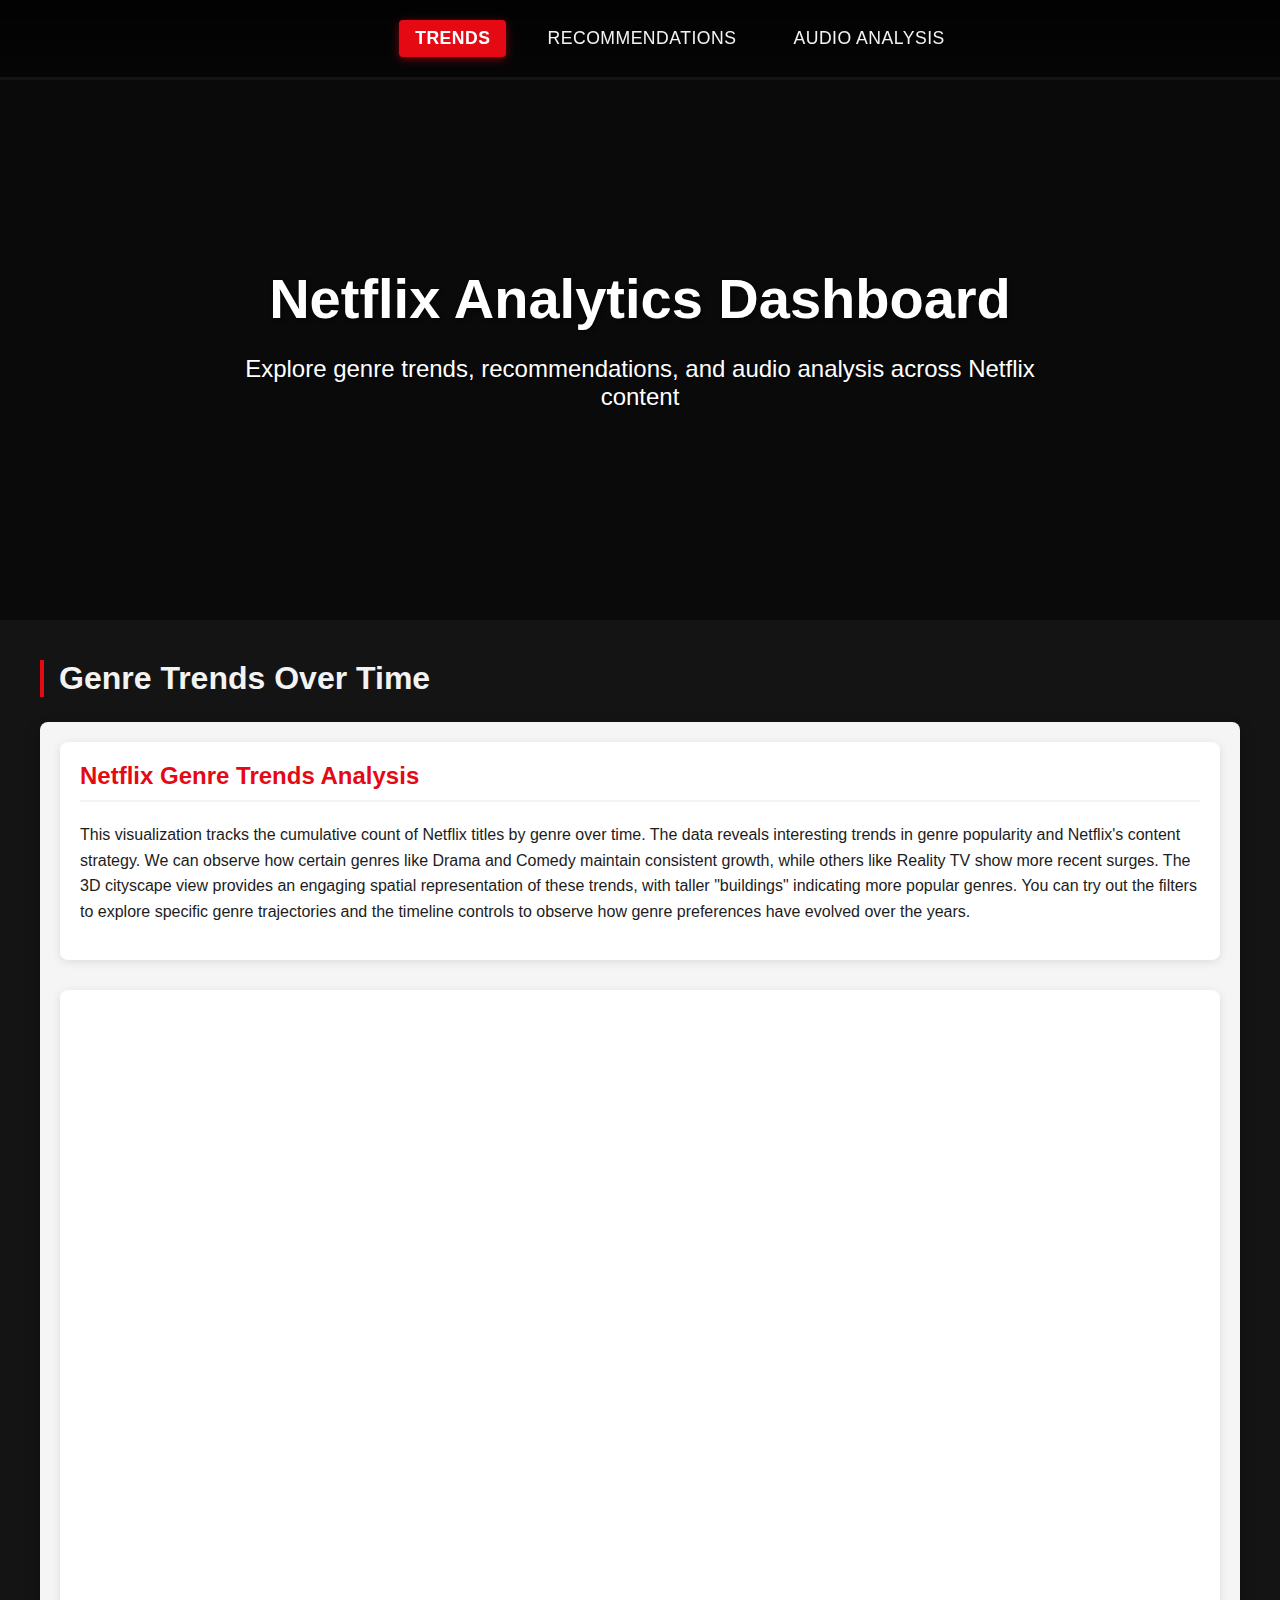
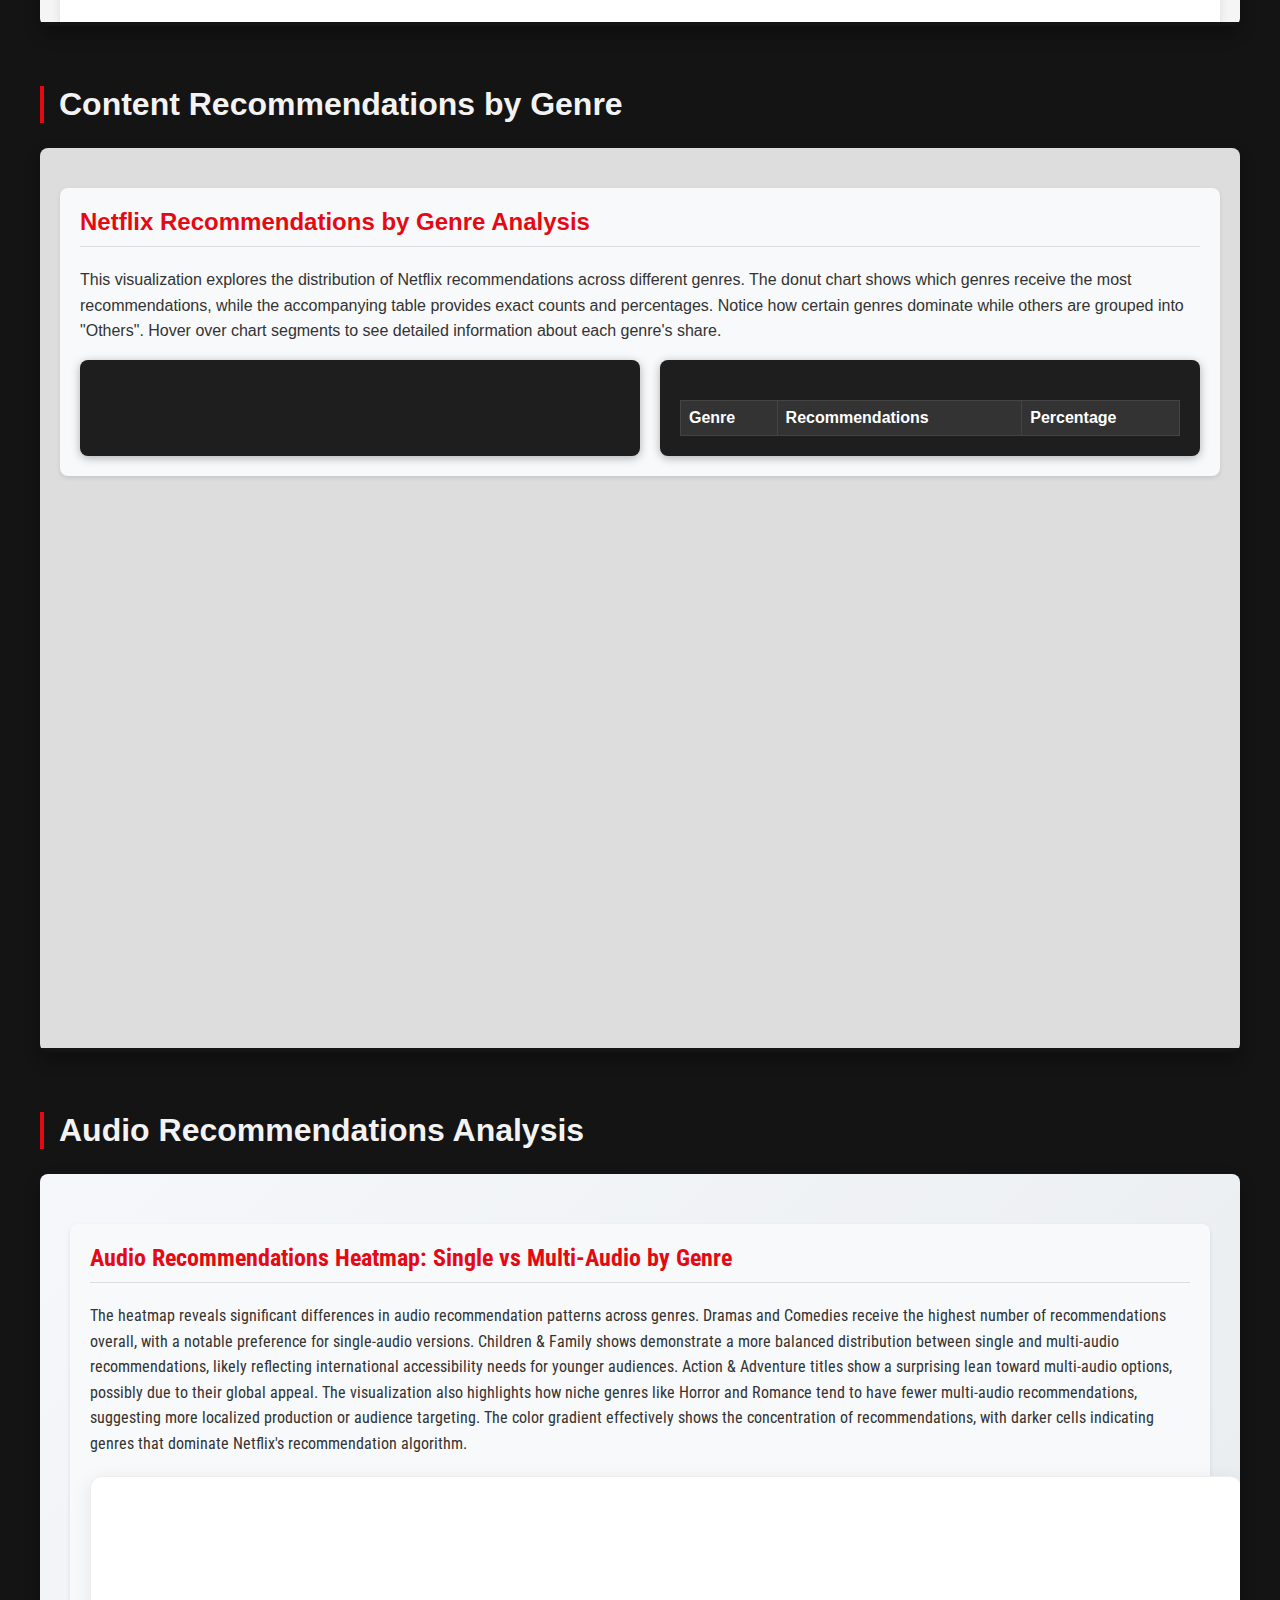
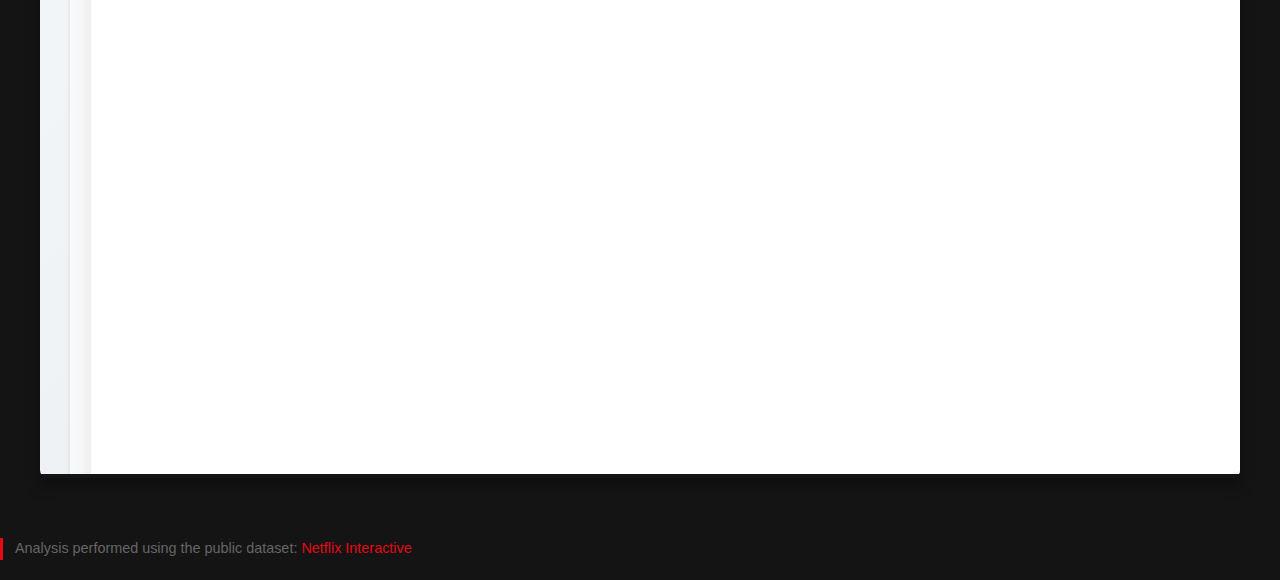
<file: sources/draft/Netflix_interactive/analysis.html>
<!DOCTYPE html>
<html lang="en">
<head>
  <meta charset="UTF-8">
  <meta name="viewport" content="width=device-width, initial-scale=1.0">
  <title>Netflix Analytics Dashboard</title>
  <style>
    /* Netflix-inspired styles */
    :root {
      --netflix-red: #e50914;
      --netflix-dark: #141414;
      --netflix-light: #f3f3f3;
      --netflix-gray: #808080;
    }
    
    /* Netflix-style navbar */
    .navbar {
      position: fixed;
      top: 0;
      left: 0;
      width: 100%;
      background: linear-gradient(to bottom, rgba(0,0,0,0.7) 0%, rgba(0,0,0,0) 100%);
      padding: 20px 40px;
      z-index: 1000;
      display: flex;
      justify-content: center;
      transition: all 0.4s;
    }
    
    .navbar:hover {
      background: linear-gradient(to bottom, rgba(0,0,0,0.9) 0%, rgba(0,0,0,0.7) 100%);
    }
    
    .nav-container {
      display: flex;
      gap: 25px;
      align-items: center;
    }
    
    .nav-link {
      color: var(--netflix-light);
      text-decoration: none;
      font-family: 'Helvetica Neue', Helvetica, Arial, sans-serif;
      font-weight: 500;
      font-size: 1.1rem;
      padding: 8px 16px;
      border-radius: 4px;
      transition: all 0.3s ease;
      text-transform: uppercase;
      letter-spacing: 0.5px;
    }
    
    .nav-link:hover {
      color: white;
      transform: scale(1.05);
    }
    
    .nav-link.active {
      color: white;
      font-weight: 700;
      background-color: var(--netflix-red);
      box-shadow: 0 2px 10px rgba(229, 9, 20, 0.5);
    }
    
    /* Netflix-style main content */
    body {
      margin: 0;
      padding: 0;
      font-family: 'Helvetica Neue', Helvetica, Arial, sans-serif;
      background-color: var(--netflix-dark);
      color: white;
      padding-top: 80px; /* Space for fixed navbar */
    }
    
    .header {
      background: linear-gradient(rgba(0, 0, 0, 0.5), rgba(0, 0, 0, 0.5)), 
                  url('https://assets.nflxext.com/ffe/siteui/vlv3/5e16108c-fd30-46de-9bb8-0b4e1bbbc509/29d8d7d7-83cc-4b5f-aa9b-6fd4f68bfaa6/IN-en-20240205-popsignuptwoweeks-perspective_alpha_website_large.jpg');
      background-size: cover;
      height: 60vh;
      display: flex;
      flex-direction: column;
      justify-content: center;
      align-items: center;
      text-align: center;
      padding: 0 20px;
      margin-bottom: 40px;
    }
    
    h1 {
      font-size: 3.5rem;
      margin: 0;
      text-shadow: 2px 2px 4px rgba(0, 0, 0, 0.5);
    }
    
    .header p {
      font-size: 1.5rem;
      max-width: 800px;
      text-shadow: 1px 1px 2px rgba(0, 0, 0, 0.5);
    }
    
    /* Chart sections */
    section {
      padding: 0 40px;
      margin-bottom: 60px;
    }
    
    h2 {
      font-size: 2rem;
      color: var(--netflix-light);
      border-left: 4px solid var(--netflix-red);
      padding-left: 15px;
      margin: 40px 0 25px 0;
      scroll-margin-top: 100px;
    }
    
    .chart-container {
      background-color: rgba(20, 20, 20, 0.8);
      border-radius: 8px;
      overflow: hidden;
      box-shadow: 0 8px 16px rgba(0, 0, 0, 0.3);
      transition: transform 0.3s ease;
    }
    
    .chart-container:hover {
      transform: scale(1.005);
    }
    
    iframe {
      width: 100%;
      height: 100vh;
      border: none;
    }
    
    /* Responsive adjustments */
    @media (max-width: 768px) {
      .navbar {
        padding: 15px 20px;
      }
      
      .nav-container {
        gap: 10px;
      }
      
      .nav-link {
        font-size: 0.9rem;
        padding: 6px 10px;
      }
      
      h1 {
        font-size: 2.5rem;
      }
      
      .header p {
        font-size: 1.1rem;
      }
      
      section {
        padding: 0 20px;
      }
      
      iframe {
        height: 60vh;
      }
    }
  </style>
</head>
<body>
  <!-- Netflix-style transparent navbar -->
  <nav class="navbar">
    <div class="nav-container">
      <a href="#bar-chart" class="nav-link active">Trends</a>
      <a href="#donut-chart" class="nav-link">Recommendations</a>
      <a href="#heatmap" class="nav-link">Audio Analysis</a>
    </div>
  </nav>

  <!-- Hero header -->
  <div class="header">
    <h1>Netflix Analytics Dashboard</h1>
    <p>Explore genre trends, recommendations, and audio analysis across Netflix content</p>
  </div>
  
  <!-- Bar Chart Section -->
  <section id="bar-chart">
    <h2>Genre Trends Over Time</h2>
    <div class="chart-container">
      <iframe src="./charts/Bar_Chart_Race.html"></iframe>
    </div>
  </section>
  
  <!-- Donut Chart Section -->
  <section id="donut-chart">
    <h2>Content Recommendations by Genre</h2>
    <div class="chart-container">
      <iframe src="./charts/Donut_Chart_Recommendations.html"></iframe>
    </div>
  </section>
  
  <!-- Heatmap Section -->
  <section id="heatmap">
    <h2>Audio Recommendations Analysis</h2>
    <div class="chart-container">
      <iframe src="./charts/Heatmap_Audio_Recommendations.html"></iframe>
    </div>
  </section>

  <section id="attribute" style="font-family: 'Helvetica Neue', Arial, sans-serif; color: #666; font-size: 0.9em; border-left: 3px solid #e50914; padding-left: 12px; margin: 20px 0; line-height: 1.5;">
    <p>Analysis performed using the public dataset:  <a href="https://www.kaggle.com/datasets/willianoliveiragibin/netflix-interactive" target="_blank" style="color: #e50914; text-decoration: none; font-weight: 500;">Netflix Interactive</a></p>
</section>

  <script>
    // Netflix-style navigation with smooth scrolling
    const sections = document.querySelectorAll('section');
    const navLinks = document.querySelectorAll('.nav-link');

    
    
    // Highlight active nav link based on scroll
    window.addEventListener('scroll', () => {
      let current = '';
      
      sections.forEach(section => {
        const sectionTop = section.offsetTop;
        const sectionHeight = section.clientHeight;
        
        if (pageYOffset >= (sectionTop - 150)) {
          current = section.getAttribute('id');
        }
      });
      
      navLinks.forEach(link => {
        link.classList.remove('active');
        if (link.getAttribute('href') === `#${current}`) {
          link.classList.add('active');
        }
      });
    });
    
    // Smooth scrolling for nav links
    navLinks.forEach(link => {
      link.addEventListener('click', (e) => {
        e.preventDefault();
        const targetId = link.getAttribute('href');
        const targetSection = document.querySelector(targetId);
        
        window.scrollTo({
          top: targetSection.offsetTop - 80,
          behavior: 'smooth'
        });
        
        // Update active link
        navLinks.forEach(l => l.classList.remove('active'));
        link.classList.add('active');
        
        // Netflix-style "click" effect
        link.style.transform = 'scale(0.95)';
        setTimeout(() => {
          link.style.transform = 'scale(1)';
        }, 200);
      });
    });
    
    // Netflix-style navbar effect on scroll
    window.addEventListener('scroll', () => {
      const navbar = document.querySelector('.navbar');
      if (window.scrollY > 100) {
        navbar.style.background = 'rgba(0, 0, 0, 0.9)';
      } else {
        navbar.style.background = 'linear-gradient(to bottom, rgba(0,0,0,0.7) 0%, rgba(0,0,0,0) 100%)';
      }
    });
  </script>
</body>
</html>
</file>
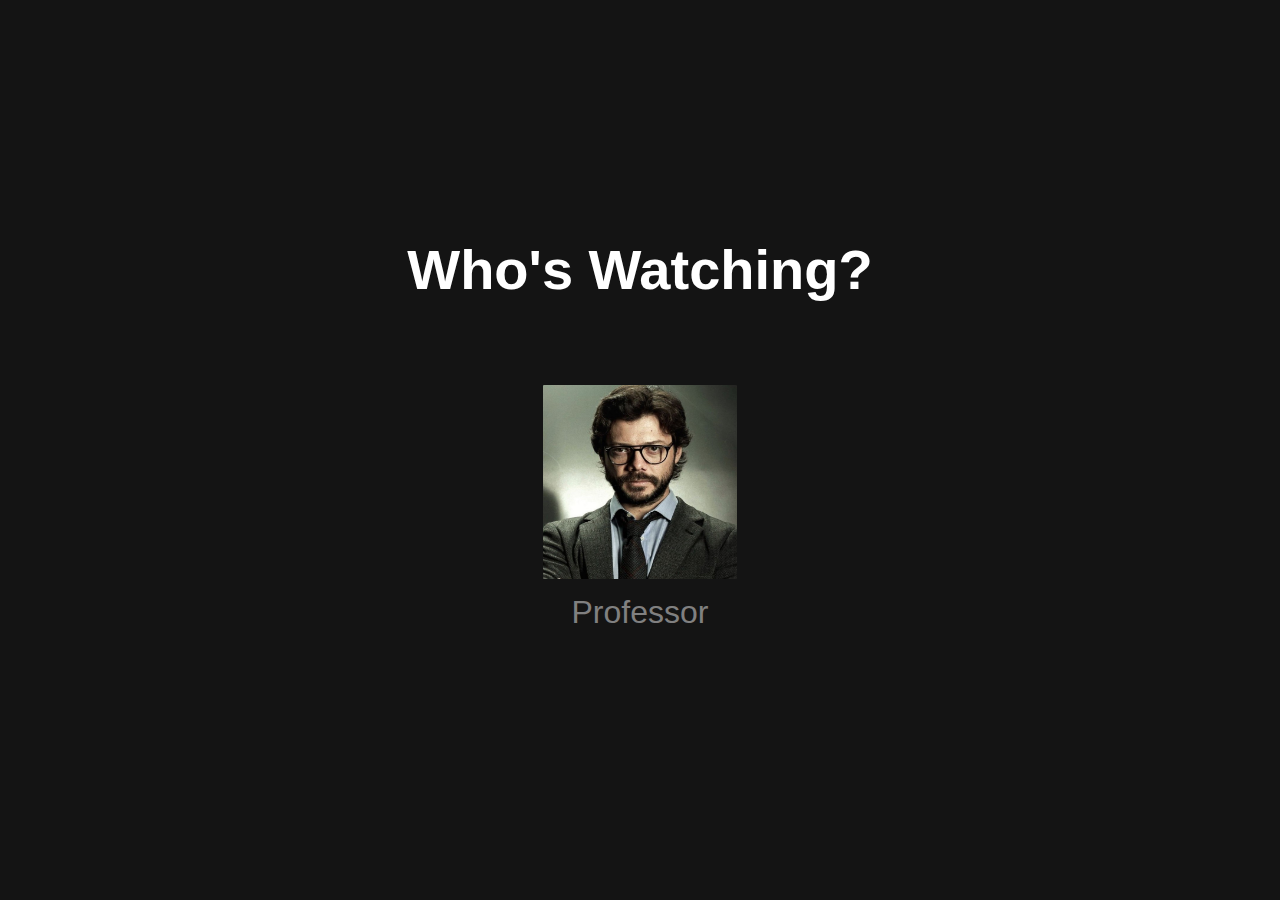
<file: sources/draft/Netflix_interactive/main.html>
<!DOCTYPE html>
<html lang="en">
<head>
  <meta charset="UTF-8">
  <meta name="viewport" content="width=device-width, initial-scale=1.0">
  <title>Who's Watching?</title>
  <!-- <link rel="stylesheet" href="style.css"> -->
   <style>
  /* General Reset */
* {
    margin: 0;
    padding: 0;
    box-sizing: border-box;
  }
  
  /* Body Styling */
  body {
    background-color: #141414;
    color: #fff;
    font-family: 'Helvetica Neue', Helvetica, Arial, sans-serif;
    display: flex;
    justify-content: center;
    align-items: center;
    height: 100vh;
  }
  
  /* Container Styling */
  .container {
    text-align: center;
  }
  
  /* Heading Styling */
  h1 {
    font-size: 3.5rem;
    font-weight: 800;
    margin-bottom: 5rem;
  }
  
  /* Profiles Grid Styling */
  .profiles {
    display: flex;
    justify-content: center;
    gap: 2rem;
    margin-bottom: 2rem;
  }
  
  /* Individual Profile Styling */
  .profile {
    cursor: pointer;
    transition: transform 0.2s ease;
  }
  
  .profile:hover {
    transform: scale(1.1);
  }
  
  .profile img {
    width: 200px;
    height: 200px;
    border-radius: 4px;
    border: 3px solid transparent;
    transition: border-color 0.2s ease;
  }
  
  .profile:hover img {
    border-color: #e50914;
  }
  
  .profile p {
    margin-top: 0.5rem;
    font-size: 2rem;
    color: #808080;
    transition: color 0.2s ease;
  }
  
  .profile:hover p {
    color: #fff;
  }
  
  /* Manage Profiles Button Styling */
  .manage-profiles {
    background-color: transparent;
    border: 1px solid #808080;
    color: #808080;
    padding: 0.5rem 2rem;
    font-size: 1rem;
    cursor: pointer;
    transition: all 0.2s ease;
  }
  
  .manage-profiles:hover {
    border-color: #fff;
    color: #fff;
  }

  #treemap, #sunburst {
    margin: 20px auto;
    text-align: center;
  }
  
  .tile {
    stroke: #fff;
  }
  
  .label {
    font-size: 12px;
    fill: #f4e3e3;
  }
</style>
</head>
<body>
  <div class="container">
    <h1>Who's Watching?</h1>
    <div class="profiles">
      <div class="profile" onclick="redirectToAnalysis('Profile 1')">
        <img src="prof_brown.jpg" alt="You">
        <p>Professor</p>
      </div>
      
  </div>

  <script>
    function redirectToAnalysis(profileName) {
      // Redirect to the analysis page
      window.location.href = "analysis.html";
    }
  </script>
</body>
</html>
</file>
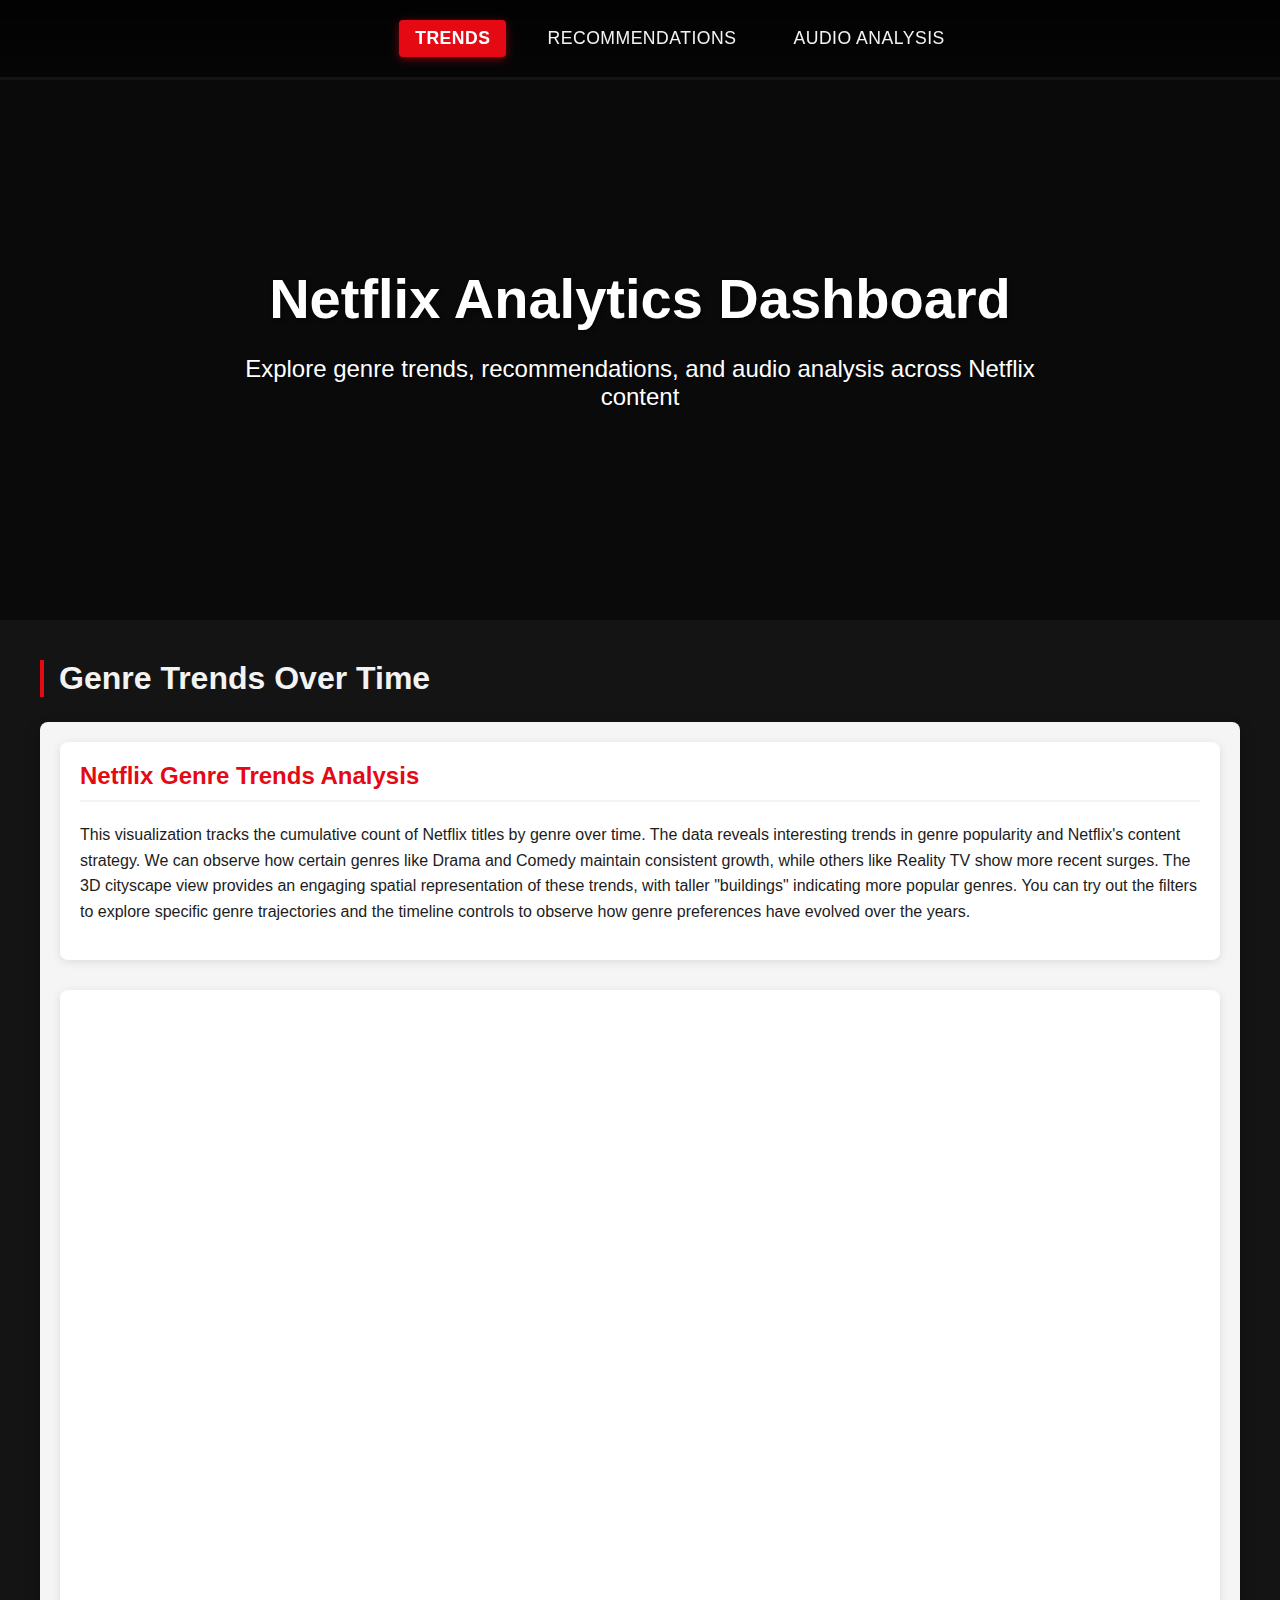
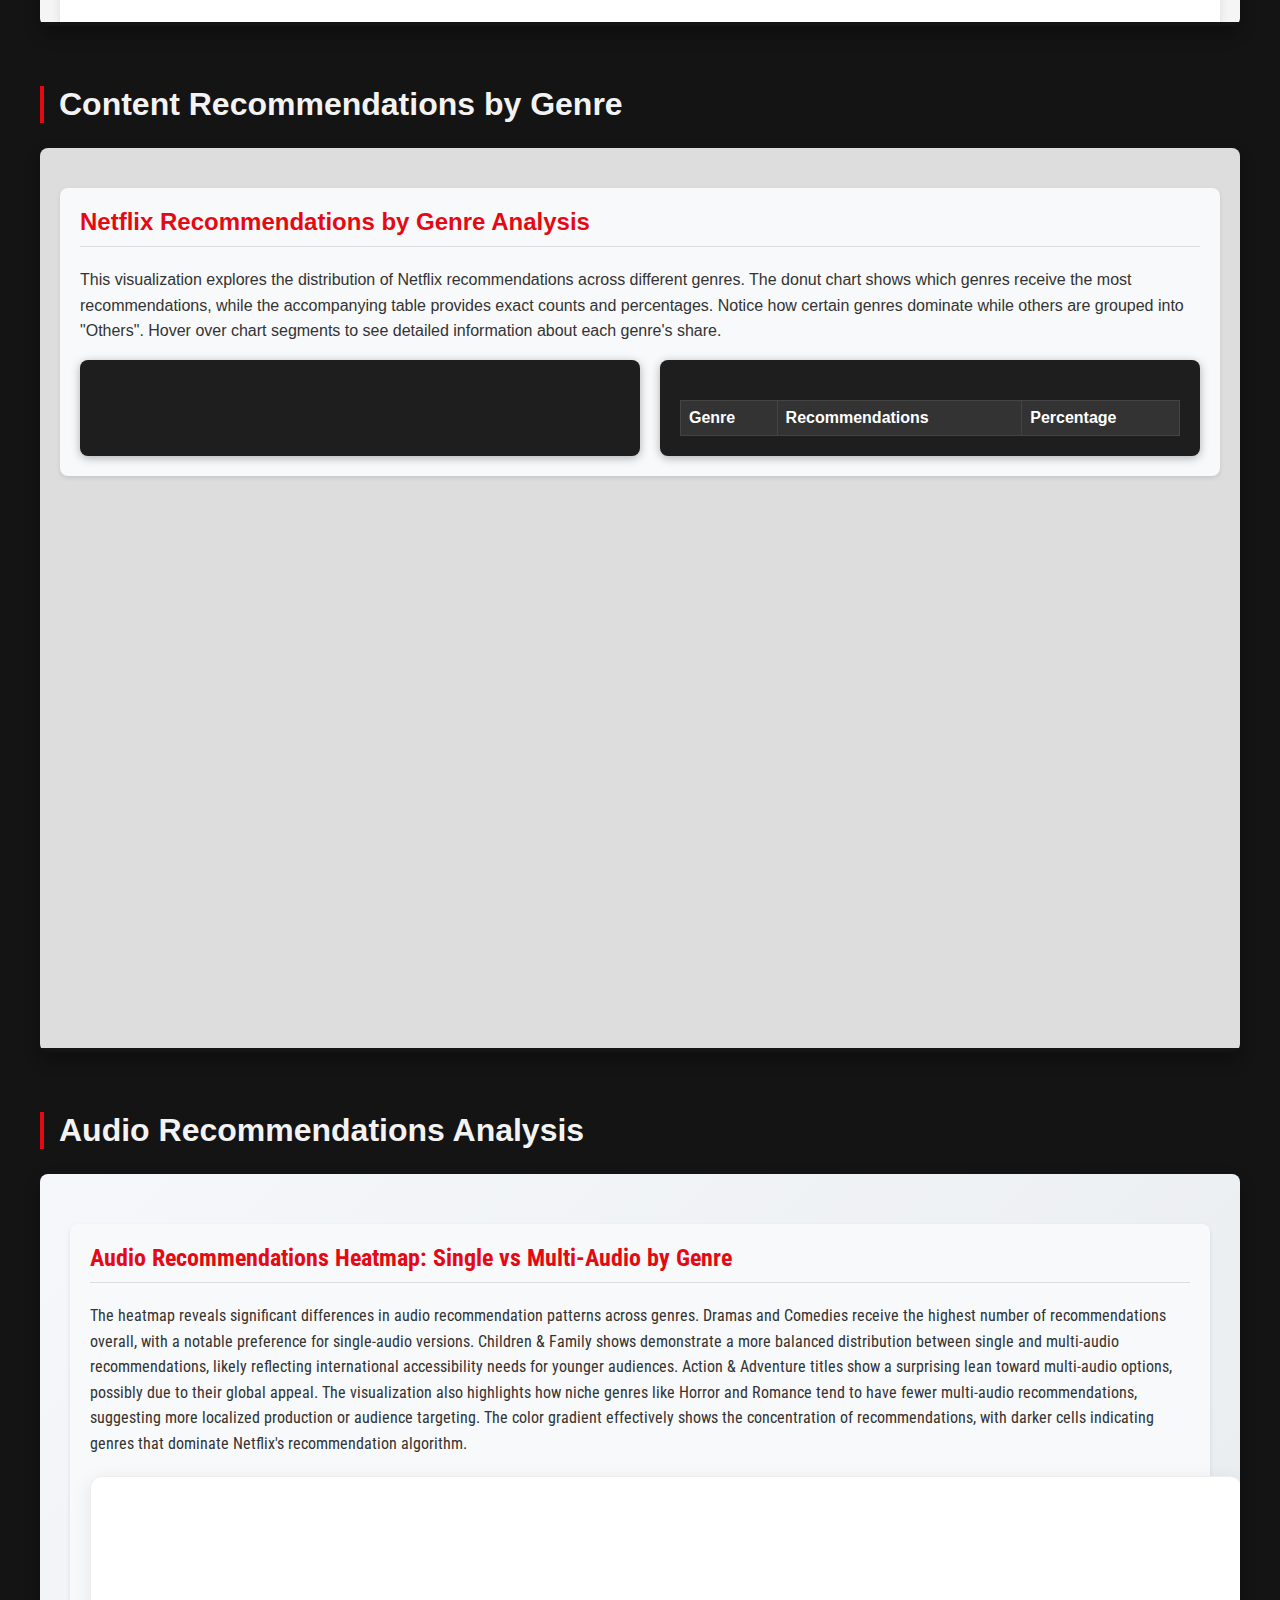
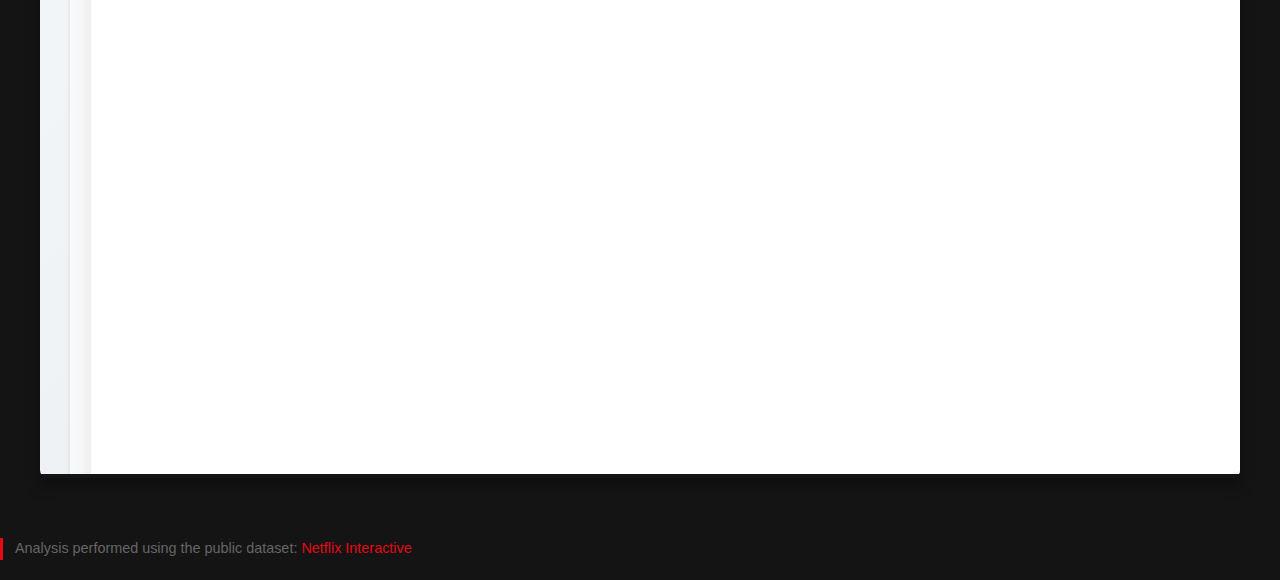
<file: sources/projects/Netflix_interactive/analysis.html>
<!DOCTYPE html>
<html lang="en">
<head>
  <meta charset="UTF-8">
  <meta name="viewport" content="width=device-width, initial-scale=1.0">
  <title>Netflix Analytics Dashboard</title>
  <style>
    /* Netflix-inspired styles */
    :root {
      --netflix-red: #e50914;
      --netflix-dark: #141414;
      --netflix-light: #f3f3f3;
      --netflix-gray: #808080;
    }
    
    /* Netflix-style navbar */
    .navbar {
      position: fixed;
      top: 0;
      left: 0;
      width: 100%;
      background: linear-gradient(to bottom, rgba(0,0,0,0.7) 0%, rgba(0,0,0,0) 100%);
      padding: 20px 40px;
      z-index: 1000;
      display: flex;
      justify-content: center;
      transition: all 0.4s;
    }
    
    .navbar:hover {
      background: linear-gradient(to bottom, rgba(0,0,0,0.9) 0%, rgba(0,0,0,0.7) 100%);
    }
    
    .nav-container {
      display: flex;
      gap: 25px;
      align-items: center;
    }
    
    .nav-link {
      color: var(--netflix-light);
      text-decoration: none;
      font-family: 'Helvetica Neue', Helvetica, Arial, sans-serif;
      font-weight: 500;
      font-size: 1.1rem;
      padding: 8px 16px;
      border-radius: 4px;
      transition: all 0.3s ease;
      text-transform: uppercase;
      letter-spacing: 0.5px;
    }
    
    .nav-link:hover {
      color: white;
      transform: scale(1.05);
    }
    
    .nav-link.active {
      color: white;
      font-weight: 700;
      background-color: var(--netflix-red);
      box-shadow: 0 2px 10px rgba(229, 9, 20, 0.5);
    }
    
    /* Netflix-style main content */
    body {
      margin: 0;
      padding: 0;
      font-family: 'Helvetica Neue', Helvetica, Arial, sans-serif;
      background-color: var(--netflix-dark);
      color: white;
      padding-top: 80px; /* Space for fixed navbar */
    }
    
    .header {
      background: linear-gradient(rgba(0, 0, 0, 0.5), rgba(0, 0, 0, 0.5)), 
                  url('https://assets.nflxext.com/ffe/siteui/vlv3/5e16108c-fd30-46de-9bb8-0b4e1bbbc509/29d8d7d7-83cc-4b5f-aa9b-6fd4f68bfaa6/IN-en-20240205-popsignuptwoweeks-perspective_alpha_website_large.jpg');
      background-size: cover;
      height: 60vh;
      display: flex;
      flex-direction: column;
      justify-content: center;
      align-items: center;
      text-align: center;
      padding: 0 20px;
      margin-bottom: 40px;
    }
    
    h1 {
      font-size: 3.5rem;
      margin: 0;
      text-shadow: 2px 2px 4px rgba(0, 0, 0, 0.5);
    }
    
    .header p {
      font-size: 1.5rem;
      max-width: 800px;
      text-shadow: 1px 1px 2px rgba(0, 0, 0, 0.5);
    }
    
    /* Chart sections */
    section {
      padding: 0 40px;
      margin-bottom: 60px;
    }
    
    h2 {
      font-size: 2rem;
      color: var(--netflix-light);
      border-left: 4px solid var(--netflix-red);
      padding-left: 15px;
      margin: 40px 0 25px 0;
      scroll-margin-top: 100px;
    }
    
    .chart-container {
      background-color: rgba(20, 20, 20, 0.8);
      border-radius: 8px;
      overflow: hidden;
      box-shadow: 0 8px 16px rgba(0, 0, 0, 0.3);
      transition: transform 0.3s ease;
    }
    
    .chart-container:hover {
      transform: scale(1.005);
    }
    
    iframe {
      width: 100%;
      height: 100vh;
      border: none;
    }
    
    /* Responsive adjustments */
    @media (max-width: 768px) {
      .navbar {
        padding: 15px 20px;
      }
      
      .nav-container {
        gap: 10px;
      }
      
      .nav-link {
        font-size: 0.9rem;
        padding: 6px 10px;
      }
      
      h1 {
        font-size: 2.5rem;
      }
      
      .header p {
        font-size: 1.1rem;
      }
      
      section {
        padding: 0 20px;
      }
      
      iframe {
        height: 60vh;
      }
    }
  </style>
</head>
<body>
  <!-- Netflix-style transparent navbar -->
  <nav class="navbar">
    <div class="nav-container">
      <a href="#bar-chart" class="nav-link active">Trends</a>
      <a href="#donut-chart" class="nav-link">Recommendations</a>
      <a href="#heatmap" class="nav-link">Audio Analysis</a>
    </div>
  </nav>

  <!-- Hero header -->
  <div class="header">
    <h1>Netflix Analytics Dashboard</h1>
    <p>Explore genre trends, recommendations, and audio analysis across Netflix content</p>
  </div>
  
  <!-- Bar Chart Section -->
  <section id="bar-chart">
    <h2>Genre Trends Over Time</h2>
    <div class="chart-container">
      <iframe src="./charts/Bar_Chart_Race.html"></iframe>
    </div>
  </section>
  
  <!-- Donut Chart Section -->
  <section id="donut-chart">
    <h2>Content Recommendations by Genre</h2>
    <div class="chart-container">
      <iframe src="./charts/Donut_Chart_Recommendations.html"></iframe>
    </div>
  </section>
  
  <!-- Heatmap Section -->
  <section id="heatmap">
    <h2>Audio Recommendations Analysis</h2>
    <div class="chart-container">
      <iframe src="./charts/Heatmap_Audio_Recommendations.html"></iframe>
    </div>
  </section>

  <section id="attribute" style="font-family: 'Helvetica Neue', Arial, sans-serif; color: #666; font-size: 0.9em; border-left: 3px solid #e50914; padding-left: 12px; margin: 20px 0; line-height: 1.5;">
    <p>Analysis performed using the public dataset:  <a href="https://www.kaggle.com/datasets/willianoliveiragibin/netflix-interactive" target="_blank" style="color: #e50914; text-decoration: none; font-weight: 500;">Netflix Interactive</a></p>
</section>

  <script>
    // Netflix-style navigation with smooth scrolling
    const sections = document.querySelectorAll('section');
    const navLinks = document.querySelectorAll('.nav-link');

    
    
    // Highlight active nav link based on scroll
    window.addEventListener('scroll', () => {
      let current = '';
      
      sections.forEach(section => {
        const sectionTop = section.offsetTop;
        const sectionHeight = section.clientHeight;
        
        if (pageYOffset >= (sectionTop - 150)) {
          current = section.getAttribute('id');
        }
      });
      
      navLinks.forEach(link => {
        link.classList.remove('active');
        if (link.getAttribute('href') === `#${current}`) {
          link.classList.add('active');
        }
      });
    });
    
    // Smooth scrolling for nav links
    navLinks.forEach(link => {
      link.addEventListener('click', (e) => {
        e.preventDefault();
        const targetId = link.getAttribute('href');
        const targetSection = document.querySelector(targetId);
        
        window.scrollTo({
          top: targetSection.offsetTop - 80,
          behavior: 'smooth'
        });
        
        // Update active link
        navLinks.forEach(l => l.classList.remove('active'));
        link.classList.add('active');
        
        // Netflix-style "click" effect
        link.style.transform = 'scale(0.95)';
        setTimeout(() => {
          link.style.transform = 'scale(1)';
        }, 200);
      });
    });
    
    // Netflix-style navbar effect on scroll
    window.addEventListener('scroll', () => {
      const navbar = document.querySelector('.navbar');
      if (window.scrollY > 100) {
        navbar.style.background = 'rgba(0, 0, 0, 0.9)';
      } else {
        navbar.style.background = 'linear-gradient(to bottom, rgba(0,0,0,0.7) 0%, rgba(0,0,0,0) 100%)';
      }
    });
  </script>
</body>
</html>
</file>
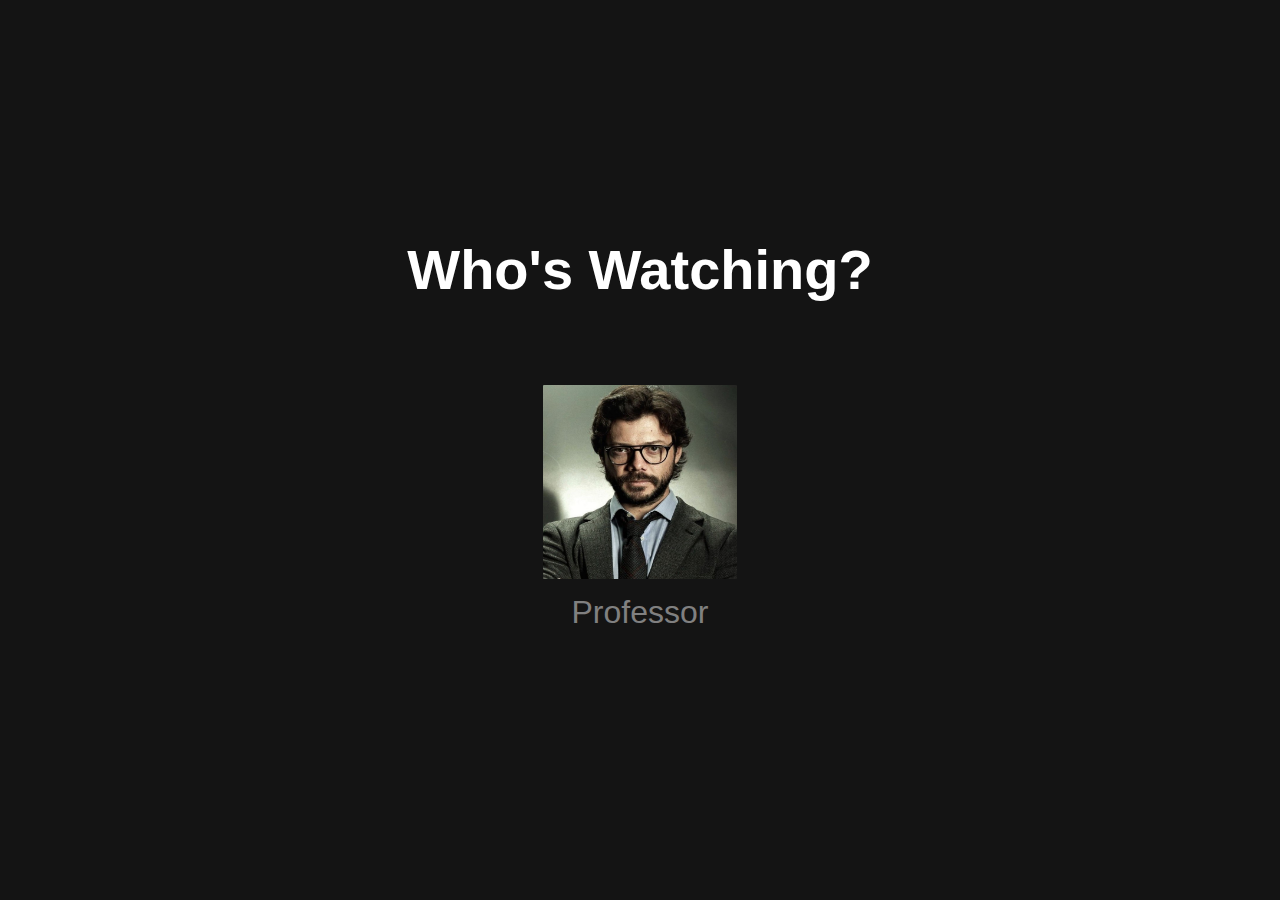
<file: sources/projects/Netflix_interactive/main.html>
<!DOCTYPE html>
<html lang="en">
<head>
  <meta charset="UTF-8">
  <meta name="viewport" content="width=device-width, initial-scale=1.0">
  <title>Who's Watching?</title>
  <!-- <link rel="stylesheet" href="style.css"> -->
   <style>
  /* General Reset */
* {
    margin: 0;
    padding: 0;
    box-sizing: border-box;
  }
  
  /* Body Styling */
  body {
    background-color: #141414;
    color: #fff;
    font-family: 'Helvetica Neue', Helvetica, Arial, sans-serif;
    display: flex;
    justify-content: center;
    align-items: center;
    height: 100vh;
  }
  
  /* Container Styling */
  .container {
    text-align: center;
  }
  
  /* Heading Styling */
  h1 {
    font-size: 3.5rem;
    font-weight: 800;
    margin-bottom: 5rem;
  }
  
  /* Profiles Grid Styling */
  .profiles {
    display: flex;
    justify-content: center;
    gap: 2rem;
    margin-bottom: 2rem;
  }
  
  /* Individual Profile Styling */
  .profile {
    cursor: pointer;
    transition: transform 0.2s ease;
  }
  
  .profile:hover {
    transform: scale(1.1);
  }
  
  .profile img {
    width: 200px;
    height: 200px;
    border-radius: 4px;
    border: 3px solid transparent;
    transition: border-color 0.2s ease;
  }
  
  .profile:hover img {
    border-color: #e50914;
  }
  
  .profile p {
    margin-top: 0.5rem;
    font-size: 2rem;
    color: #808080;
    transition: color 0.2s ease;
  }
  
  .profile:hover p {
    color: #fff;
  }
  
  /* Manage Profiles Button Styling */
  .manage-profiles {
    background-color: transparent;
    border: 1px solid #808080;
    color: #808080;
    padding: 0.5rem 2rem;
    font-size: 1rem;
    cursor: pointer;
    transition: all 0.2s ease;
  }
  
  .manage-profiles:hover {
    border-color: #fff;
    color: #fff;
  }

  #treemap, #sunburst {
    margin: 20px auto;
    text-align: center;
  }
  
  .tile {
    stroke: #fff;
  }
  
  .label {
    font-size: 12px;
    fill: #f4e3e3;
  }
</style>
</head>
<body>
  <div class="container">
    <h1>Who's Watching?</h1>
    <div class="profiles">
      <div class="profile" onclick="redirectToAnalysis('Profile 1')">
        <img src="prof_brown.jpg" alt="You">
        <p>Professor</p>
      </div>
      
  </div>

  <script>
    function redirectToAnalysis(profileName) {
      // Redirect to the analysis page
      window.location.href = "analysis.html";
    }
  </script>
</body>
</html>
</file>
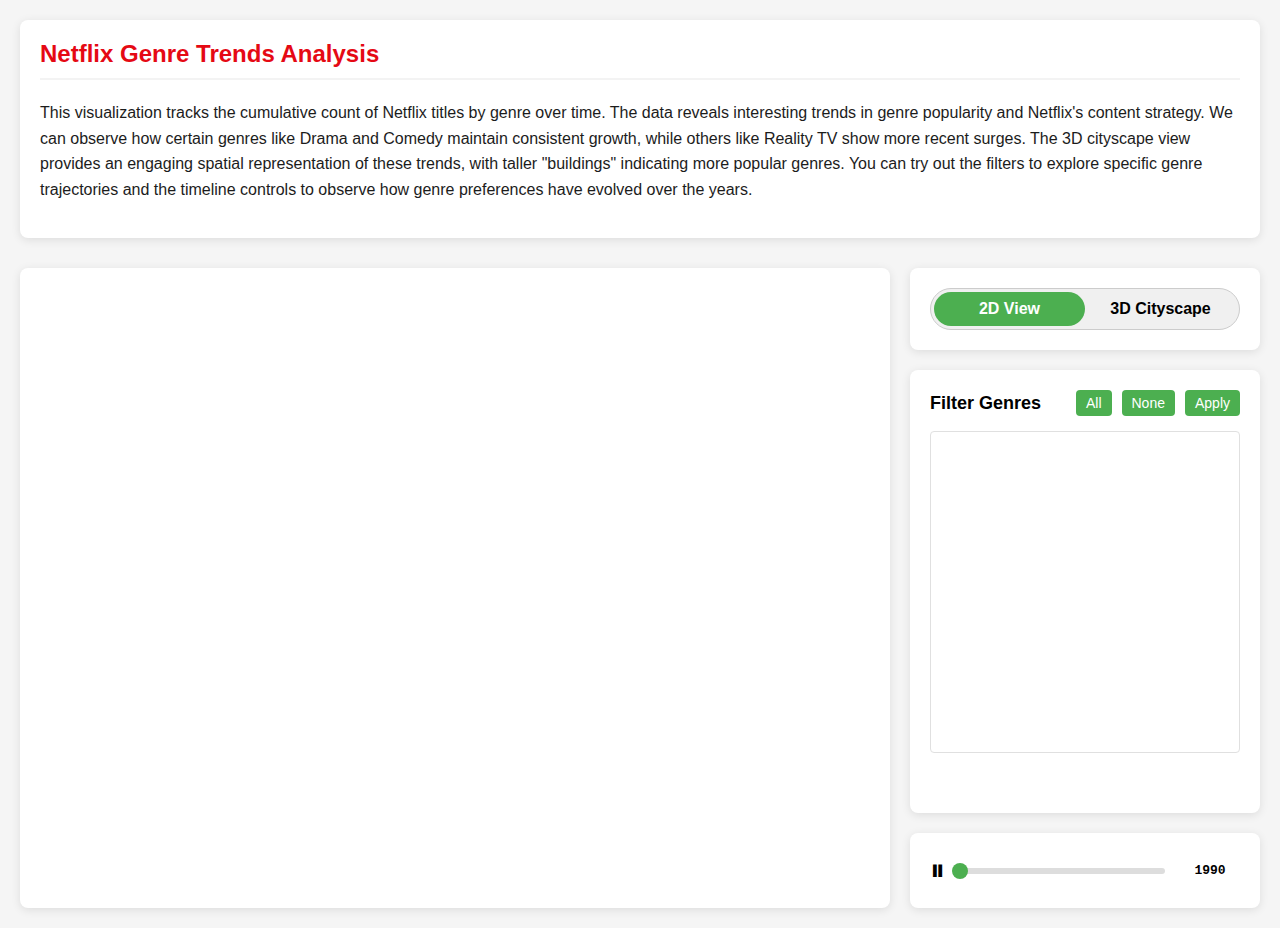
<file: sources/draft/Netflix_interactive/charts/Bar_Chart_Race.html>
<!DOCTYPE html>
<html>
<head>
    <title>Netflix Genre Trends</title>
    <script src="https://d3js.org/d3.v7.min.js"></script>
    <style>
        /* Layout */
        body {
            font-family: Arial, sans-serif;
            margin: 0;
            padding: 20px;
            background: #f5f5f5;
            overflow-x: hidden;
        }
        
        .dashboard {
            display: grid;
            grid-template-columns: 1fr 350px;
            gap: 20px;
            max-width: 1400px;
            margin: 0 auto;
        }
        
        .chart-container {
            background: white;
            border-radius: 8px;
            box-shadow: 0 2px 10px rgba(0,0,0,0.1);
            padding: 20px;
            min-height: 600px;
        }
        
        .controls-container {
            display: flex;
            flex-direction: column;
            gap: 20px;
        }
        
        /* Responsive */
        @media (max-width: 1200px) {
            .dashboard {
                grid-template-columns: 1fr;
            }
        }
        
        /* Two-column genre filters */
        .genres-container {
            display: grid;
            grid-template-columns: 1fr 1fr;
            gap: 10px;
            max-height: 300px;
            overflow-y: auto;
            padding: 10px;
        }
        
        .genre-checkbox {
            display: flex;
            align-items: center;
            padding: 5px;
            cursor: pointer;
        }
        .dashboard-container {
            display: flex;
            width: 100%;
            min-height: 100vh;
            gap: 20px;
            padding: 20px;
            box-sizing: border-box;
        }

        .chart-column {
            flex: 1;
            min-width: 0;
            display: flex;
            justify-content: center;
            align-items: center;
            background: white;
            border-radius: 8px;
            box-shadow: 0 2px 10px rgba(0,0,0,0.1);
        }

        .controls-column {
            flex: .7;
            min-width: 350px;
            display: flex;
            flex-direction: column;
            gap: 20px;
        }

        #visualization {
            width: 100%;
            height: 100%;
            display: flex;
            justify-content: center;
            align-items: center;
        }

        /* Chart Styles */
        .bar {
            transition: all 0.5s ease;
        }
        .bar3d {
            transition: all 0.5s ease;
        }
        .bar3d-side {
            transition: all 0.5s ease;
            opacity: 0.7;
        }
        .bar3d-top {
            transition: all 0.5s ease;
            opacity: 0.9;
        }
        .label {
            font-size: 14px;
            font-weight: bold;
        }
        .value {
            font-size: 12px;
        }
        .title {
            font-size: 24px;
            font-weight: bold;
            text-anchor: middle;
        }
        .year-display {
            font-size: 32px;
            font-weight: bold;
            fill: #f5a105;
        }
        .grid-line {
            stroke: #e0e0e0;
            stroke-width: 1px;
        }

        /* Control Styles */
        .view-toggle-container {
            background: white;
            padding: 20px;
            border-radius: 8px;
            box-shadow: 0 2px 10px rgba(0,0,0,0.1);
        }
        
        .filter-container {
            background: white;
            padding: 20px;
            border-radius: 8px;
            box-shadow: 0 2px 10px rgba(0,0,0,0.1);
            flex-grow: 1;
            display: flex;
            flex-direction: column;
        }
        
        .player-controls {
            background: white;
            padding: 20px;
            border-radius: 8px;
            box-shadow: 0 2px 10px rgba(0,0,0,0.1);
        }

        .view-toggle {
            display: flex;
            background-color: #f0f0f0;
            border-radius: 30px;
            overflow: hidden;
            padding: 3px;
            border: 1px solid #ccc;
        }
        
        .view-option {
            padding: 8px 20px;
            cursor: pointer;
            font-weight: bold;
            transition: all 0.3s ease;
            text-align: center;
            border-radius: 25px;
            flex: 1;
        }
        
        .view-option.active {
            background-color: #4CAF50;
            color: white;
        }

        .filter-header {
            display: flex;
            justify-content: space-between;
            align-items: center;
            margin-bottom: 15px;
        }
        
        .filter-title {
            font-size: 18px;
            font-weight: bold;
        }
        
        .filter-actions {
            display: flex;
            gap: 10px;
        }
        
        .filter-button {
            background-color: #4CAF50;
            color: white;
            border: none;
            padding: 5px 10px;
            border-radius: 4px;
            cursor: pointer;
            font-size: 14px;
        }
        
        .filter-button:hover {
            background-color: #45a049;
        }
        
        .genres-container {
            display: grid;
            grid-template-columns: 1fr 1fr;
            flex-wrap: wrap;
            gap: 10px;
            overflow-y: auto;
            padding: 10px;
            border: 1px solid #e0e0e0;
            border-radius: 4px;
            flex-grow: 1;
        }
        
        .genre-checkbox {
            display: flex;
            align-items: center;
            background-color: #f9f9f9;
            padding: 5px 10px;
            border-radius: 4px;
            border: 1px solid #e0e0e0;
            cursor: pointer;
            flex-basis: calc(50% - 15px);
        }
        
        .genre-checkbox:hover {
            background-color: #f0f0f0;
        }
        
        .genre-checkbox input {
            margin-right: 5px;
        }

        .player-controls {
            display: flex;
            align-items: center;
            gap: 15px;
        }
        
        .play-pause {
            background: none;
            border: none;
            font-size: 30px;
            cursor: pointer;
            padding: 0;
        }
        
        .progress-container {
            flex-grow: 1;
            position: relative;
            height: 30px;
            cursor: pointer;
        }
        
        .progress-bar {
            width: 100%;
            height: 6px;
            background: #ddd;
            border-radius: 5px;
            position: absolute;
            top: 50%;
            transform: translateY(-50%);
        }
        
        .progress-fill {
            height: 100%;
            background: #4CAF50;
            border-radius: 3px;
            width: 0%;
        }
        
        .progress-handle {
            width: 16px;
            height: 16px;
            background: #4CAF50;
            border-radius: 50%;
            position: absolute;
            top: 50%;
            transform: translate(-50%, -50%);
            left: 0%;
        }
        
        .time-display {
            font-family: monospace;
            min-width: 60px;
            text-align: center;
            font-weight: bold;
        }

        .tooltip {
            position: absolute;
            padding: 8px;
            background: rgba(0, 0, 0, 0.8);
            color: white;
            border-radius: 4px;
            pointer-events: none;
            font-size: 14px;
        }

        /* Gradient background styles */
        .gradient-bg {
            fill: url(#skyGradient);
            opacity: 0.3;
        }
        
        .grid-group .gradient-bg {
            opacity: 0.5;
        }

        .analysis-section {
            max-width: 1364px;
            margin: 0 auto 30px;
            padding: 20px;
            background: white;
            border-radius: 8px;
            box-shadow: 0 2px 10px rgba(0,0,0,0.1);
        }

        .analysis-section h2 {
            color: #e50914; /* Netflix red */
            margin-top: 0;
            border-bottom: 2px solid #f3f3f3;
            padding-bottom: 10px;
        }

        .analysis-section p {
            line-height: 1.6;
            color: #1c1c1c;
        }
        /* Responsive adjustments */
        @media (max-width: 1200px) {
            .dashboard-container {
                flex-direction: column;
            }
            .chart-column, .controls-column {
                width: 100%;
                min-width: auto;
            }
        }
    </style>
</head>
<body>
    <div class="analysis-section">
        <h2>Netflix Genre Trends Analysis</h2>
        <p>
            This visualization tracks the cumulative count of Netflix titles by genre over time. 
            The data reveals interesting trends in genre popularity and Netflix's content strategy. 
            We can observe how certain genres like Drama and Comedy maintain consistent growth, 
            while others like Reality TV show more recent surges. The 3D cityscape view provides 
            an engaging spatial representation of these trends, with taller "buildings" indicating 
            more popular genres. You can try out the filters to explore specific genre trajectories and the 
            timeline controls to observe how genre preferences have evolved over the years.
        </p>
    </div>
    <div class="dashboard">
        <!-- Chart Column -->
        <div class="chart-container">
            <div id="visualization"></div>
        </div>
        
        <!-- Controls Column -->
        <div class="controls-container">
            <!-- View Toggle -->
            <div class="view-toggle-container">
                <div class="view-toggle">
                    <div class="view-option active" id="view2d">2D View</div>
                    <div class="view-option" id="view3d">3D Cityscape</div>
                </div>
            </div>
            
            <!-- Filter Container -->
            <div class="filter-container">
                <div class="filter-header">
                    <div class="filter-title">Filter Genres</div>
                    <div class="filter-actions">
                        <button class="filter-button" id="selectAll">All</button>
                        <button class="filter-button" id="deselectAll">None</button>
                        <button class="filter-button" id="applyFilter">Apply</button>
                    </div>
                </div>
                <div class="genres-container" id="genreFilter"></div>
            </div>
            
            <!-- Player Controls -->
            <div class="player-controls">
                <button class="play-pause">⏸</button>
                <div class="progress-container" id="progressContainer">
                    <div class="progress-bar">
                        <div class="progress-fill" id="progressFill"></div>
                        <div class="progress-handle" id="progressHandle"></div>
                    </div>
                </div>
                <div class="time-display" id="timeDisplay">1990</div>
            </div>
        </div>
    </div>
    

    <script>
        // Configuration
        const width = 1000;
        const height = 800;
        const margin = {top: 80, right: 150, bottom: 50, left: 200};
        let updateInterval = 200;
        let isPlaying = true;
        let animationTimer;
        let currentIndex = 0;
        let animationData = [];
        let cumulativeData = [];
        let allGenres = [];
        let selectedGenres = [];
        let rawData = [];
        let is3DView = false;
        let perspectiveAngle = 15; 
        let barDepth = 30; 
        
        const svg = d3.select("#visualization").append("svg")
            .attr("width", "100%")
            .attr("height", "100%")
            .attr("viewBox", `0 0 ${width} ${height}`)
            .attr("preserveAspectRatio", "xMidYMid meet");
        
        // Create sky gradient (available for both views)
        const skyGradient = svg.append("defs")
            .append("linearGradient")
            .attr("id", "skyGradient")
            .attr("x1", "0%")
            .attr("y1", "0%")
            .attr("x2", "0%")
            .attr("y2", "100%");
            
        skyGradient.append("stop")
            .attr("offset", "0%")
            .attr("stop-color", "#87CEEB");
            
        skyGradient.append("stop")
            .attr("offset", "100%")
            .attr("stop-color", "#f5f5f5");
        
        // Background rectangle with gradient
        const backgroundRect = svg.append("rect")
            .attr("class", "gradient-bg")
            .attr("width", width)
            .attr("height", height);
        
        // 3D grid ground (initially hidden)
        const gridGroup = svg.append("g")
            .attr("class", "grid-group")
            .style("opacity", 0);
        
        //ground grid pattern
        function createGroundGrid() {
            const gridSize = 20;
            const gridWidth = width - margin.left - margin.right;
            const gridHeight = height - margin.top - margin.bottom;
            
            const horizonY = height - margin.bottom - 50;
            const vanishingPointX = width / 2;
            
            for (let y = horizonY; y <= height - margin.bottom; y += gridSize) {
                gridGroup.append("line")
                    .attr("class", "ground-grid")
                    .attr("x1", margin.left)
                    .attr("y1", y)
                    .attr("x2", width - margin.right)
                    .attr("y2", y);
            }
            
            for (let x = margin.left; x <= width - margin.right; x += gridSize) {
                const startX = x;
                const endX = vanishingPointX + (x - vanishingPointX) * 0.8;
                
                gridGroup.append("line")
                    .attr("class", "ground-grid")
                    .attr("x1", startX)
                    .attr("y1", height - margin.bottom)
                    .attr("x2", endX)
                    .attr("y2", horizonY);
            }
            
            gridGroup.append("line")
                .attr("class", "ground-grid")
                .attr("x1", margin.left)
                .attr("y1", horizonY)
                .attr("x2", width - margin.right)
                .attr("y2", horizonY)
                .attr("stroke-width", 2)
                .attr("stroke", "#ccc");
        }
        
        createGroundGrid();
        
        const genreEmojis = {
            "Comedy": "😂",
            "Drama": "🎭",
            "Action": "💥",
            "Variety TV": "📺",
            "Kids": "👶🏻",
            "Horror": "👻",
            "Romance": "💖",
            "Sci-Fi": "👽",
            "Fantasy": "🦄",
            "Thriller": "😱",
            "Talk Show": "🎙️",
            "Musical": "𝄞",
            "Anime": "🍥",
            "Music": "🎵",
            "Documentary": "🎥",
            "Western": "🤠",
            "Sports": "⚽",
            "Friendship": "🤝",
            "Reality TV": "🛑"
        };

        const defaultEmoji = "🎬";

        function getGenreEmoji(genre) {
            return genreEmojis[genre] || defaultEmoji;
        }

        const x = d3.scaleLinear().range([margin.left, width - margin.right]);
        const y = d3.scaleBand().range([margin.top, height - margin.bottom]);
        
        svg.append("text")
            .attr("class", "title")
            .attr("x", width / 2)
            .attr("y", 40)
            .text("Cumulative Netflix Genre Count Over Years");
        
        const yearDisplay = svg.append("text")
            .attr("class", "year-display")
            .attr("x", width - margin.left + margin.right)
            .attr("y", 60)
            .attr("text-anchor", "end")
            .text("");
        
        const colorScale = d3.scaleOrdinal()
            .range(d3.quantize(d3.interpolateRainbow, 20));
        
        const tooltip = d3.select("#tooltip");
        
        const playPauseBtn = d3.select(".play-pause");
        const progressContainer = d3.select("#progressContainer");
        const progressFill = d3.select("#progressFill");
        const progressHandle = d3.select("#progressHandle");
        const timeDisplay = d3.select("#timeDisplay");
        
        const selectAllBtn = d3.select("#selectAll");
        const deselectAllBtn = d3.select("#deselectAll");
        const applyFilterBtn = d3.select("#applyFilter");
        const genreFilterContainer = d3.select("#genreFilter");
        
        const view2dBtn = d3.select("#view2d");
        const view3dBtn = d3.select("#view3d");
        
        view2dBtn.on("click", function() {
            if (is3DView) {
                toggleView();
                view2dBtn.classed("active", true);
                view3dBtn.classed("active", false);
            }
        });
        
        view3dBtn.on("click", function() {
            if (!is3DView) {
                toggleView();
                view2dBtn.classed("active", false);
                view3dBtn.classed("active", true);
            }
        });
        
        function toggleView() {
            is3DView = !is3DView;
            
            const wasPlaying = isPlaying;
            if (isPlaying) togglePlayPause();
            
            gridGroup.transition()
                .duration(800)
                .style("opacity", is3DView ? 1 : 0);
                
            // Update background opacity based on view mode
            backgroundRect.transition()
                .duration(800)
                .attr("opacity", is3DView ? 0.5 : 0.3);
            
            update();
            
            setTimeout(() => {
                if (wasPlaying) togglePlayPause();
            }, 1000);
        }
        
        playPauseBtn.on("click", function() {
            togglePlayPause();
        });
        
        progressContainer.on("click", function(event) {
            const rect = this.getBoundingClientRect();
            const percent = (event.clientX - rect.left) / rect.width;
            scrubTo(percent);
        });
        
        progressHandle.call(d3.drag()
            .on("start", function() {
                if (isPlaying) togglePlayPause();
            })
            .on("drag", function(event) {
                const rect = progressContainer.node().getBoundingClientRect();
                let percent = (event.x - rect.left) / rect.width;
                percent = Math.max(0, Math.min(1, percent));
                scrubTo(percent);
            })
        );
        
        selectAllBtn.on("click", function() {
            d3.selectAll(".genre-checkbox input").property("checked", true);
            selectedGenres = [...allGenres];
        });
        
        deselectAllBtn.on("click", function() {
            d3.selectAll(".genre-checkbox input").property("checked", false);
            selectedGenres = [];
        });
        
        applyFilterBtn.on("click", function() {
            selectedGenres = [];
            d3.selectAll(".genre-checkbox input").each(function(d) {
                if (d3.select(this).property("checked")) {
                    selectedGenres.push(d);
                }
            });
            
            const wasPlaying = isPlaying;
            if (isPlaying) togglePlayPause();
            
            processData();
            
            if (wasPlaying) togglePlayPause();
        });
        
        function togglePlayPause() {
            isPlaying = !isPlaying;
            playPauseBtn.text(isPlaying ? "⏸" : "▶");
            if (isPlaying) {
                update();
                animationTimer = setInterval(update, updateInterval);
            } else {
                clearInterval(animationTimer);
            }
        }
        
        function scrubTo(percent) {
            currentIndex = Math.floor(percent * (cumulativeData.length - 1));
            update();
            updateProgress();
        }
        
        function updateProgress() {
            const progress = currentIndex / (cumulativeData.length - 1);
            progressFill.style("width", `${progress * 100}%`);
            progressHandle.style("left", `${progress * 100}%`);
            timeDisplay.text(cumulativeData[currentIndex].year);
        }
        
        function createGenreFilters() {
            genreFilterContainer.selectAll("*").remove();
            
            allGenres.forEach(genre => {
                const checkbox = genreFilterContainer.append("label")
                    .attr("class", "genre-checkbox")
                    .datum(genre);
                
                checkbox.append("input")
                    .attr("type", "checkbox")
                    .attr("value", genre)
                    .property("checked", selectedGenres.includes(genre));
                
                checkbox.append("span")
                    .html(`${getGenreEmoji(genre)} ${genre}`);
            });
        }
        
        function processData() {
            currentIndex = 0;
            
            const yearGenreCount = {};
            
            rawData.forEach(function(movie) {
                const year = movie["Release Year"];
                const genre = movie["Main Genre"];
                
                if (!selectedGenres.includes(genre)) return;
                
                if (!yearGenreCount[year]) {
                    yearGenreCount[year] = {};
                }
                yearGenreCount[year][genre] = (yearGenreCount[year][genre] || 0) + 1;
            });
            
            const years = Object.keys(yearGenreCount).sort();
            
            const cumulativeCounts = {};
            cumulativeData = years.map(year => {
                selectedGenres.forEach(genre => {
                    cumulativeCounts[genre] = (cumulativeCounts[genre] || 0) + (yearGenreCount[year][genre] || 0);
                });
                
                const dataPoint = { year: year };
                selectedGenres.forEach(genre => {
                    dataPoint[genre] = cumulativeCounts[genre] || 0;
                });
                
                return dataPoint;
            });
            
            animationData = cumulativeData.map(yearData => {
                return Object.entries(yearData)
                    .filter(([key]) => key !== "year")
                    .map(([name, value]) => ({
                        name: name,
                        value: value,
                        year: yearData.year
                    }))
                    .sort((a, b) => b.value - a.value); 
            });
            
            colorScale.domain(selectedGenres);
            
            update();
        }
        
        d3.csv("../datasets/Netflix_Data_new.csv").then(function(data) {
            rawData = data;
            
            const genreSet = new Set();
            rawData.forEach(function(movie) {
                genreSet.add(movie["Main Genre"]);
            });
            
            allGenres = Array.from(genreSet).sort();
            selectedGenres = [...allGenres]; 
            
            createGenreFilters();
            
            processData();
            
            animationTimer = setInterval(update, updateInterval);
            
        }).catch(function(error) {
            console.error("Error loading or processing data:", error);
        });
        
        function update() {
            if (animationData.length === 0 || animationData[currentIndex].length === 0) {
                clearInterval(animationTimer);
                isPlaying = false;
                playPauseBtn.text("▶");
                return;
            }
            
            const currentData = animationData[currentIndex];
            
            yearDisplay.text(currentData[0].year);
            timeDisplay.text(currentData[0].year);
            
            const maxValue = d3.max(currentData, d => d.value) * 1.1;
            x.domain([0, maxValue || 10]); 
            y.domain(currentData.map(d => d.name));
            
            const padding = Math.max(0.1, 0.5 - (currentData.length * 0.005));
            y.padding(padding);
            
            svg.selectAll(".bar, .bar3d, .bar3d-side, .bar3d-top").remove();
            
            if (is3DView) {
                const bars3dGroup = svg.selectAll(".bar3d-group")
                    .data(currentData, d => d.name);
                
                currentData.forEach(d => {
                    const xPos = margin.left;
                    const yPos = y(d.name);
                    const barWidth = x(d.value) - margin.left;
                    const barHeight = y.bandwidth();
                    const barColor = colorScale(d.name);
                    
                    svg.append("rect")
                        .attr("class", "bar3d")
                        .attr("x", xPos)
                        .attr("y", yPos)
                        .attr("width", barWidth)
                        .attr("height", barHeight)
                        .attr("fill", barColor)
                        .on("mouseover", function(event, d) {
                            showTooltip(event, d);
                        })
                        .on("mouseout", hideTooltip);
                    
                    svg.append("polygon")
                        .attr("class", "bar3d-side")
                        .attr("points", `
                            ${xPos + barWidth},${yPos} 
                            ${xPos + barWidth + barDepth * Math.cos(perspectiveAngle * Math.PI / 180)},${yPos - barDepth * Math.sin(perspectiveAngle * Math.PI / 180)} 
                            ${xPos + barWidth + barDepth * Math.cos(perspectiveAngle * Math.PI / 180)},${yPos + barHeight - barDepth * Math.sin(perspectiveAngle * Math.PI / 180)} 
                            ${xPos + barWidth},${yPos + barHeight}
                        `)
                        .attr("fill", d3.color(barColor).darker(0.5))
                        .on("mouseover", function(event) {
                            showTooltip(event, d);
                        })
                        .on("mouseout", hideTooltip);
                    
                    svg.append("polygon")
                        .attr("class", "bar3d-top")
                        .attr("points", `
                            ${xPos},${yPos} 
                            ${xPos + barDepth * Math.cos(perspectiveAngle * Math.PI / 180)},${yPos - barDepth * Math.sin(perspectiveAngle * Math.PI / 180)} 
                            ${xPos + barWidth + barDepth * Math.cos(perspectiveAngle * Math.PI / 180)},${yPos - barDepth * Math.sin(perspectiveAngle * Math.PI / 180)} 
                            ${xPos + barWidth},${yPos}
                        `)
                        .attr("fill", d3.color(barColor).brighter(0.3))
                        .on("mouseover", function(event) {
                            showTooltip(event, d);
                        })
                        .on("mouseout", hideTooltip);
                });
            } else {
                svg.selectAll(".bar")
                    .data(currentData, d => d.name)
                    .enter()
                    .append("rect")
                    .attr("class", "bar")
                    .attr("x", margin.left)
                    .attr("y", d => y(d.name))
                    .attr("width", d => x(d.value) - margin.left)
                    .attr("height", y.bandwidth())
                    .attr("fill", d => colorScale(d.name))
                    .on("mouseover", showTooltip)
                    .on("mouseout", hideTooltip);
            }
            
            function showTooltip(event, d) {
                tooltip.transition()
                    .duration(200)
                    .style("opacity", .9);
                tooltip.html(`<strong>${d.name}</strong><br>Total up to ${d.year}: ${d.value}`)
                    .style("left", (event.pageX + 10) + "px")
                    .style("top", (event.pageY - 28) + "px");
            }
            
            function hideTooltip() {
                tooltip.transition()
                    .duration(500)
                    .style("opacity", 0);
            }
            
            const labels = svg.selectAll(".label")
                .data(currentData, d => d.name);
            
            labels.enter()
                .append("text")
                .attr("class", "label")
                .attr("y", d => y(d.name) + y.bandwidth() / 2)
                .attr("x", margin.left - 10)
                .attr("text-anchor", "end")
                .attr("dy", "0.35em")
                .text(d => `${getGenreEmoji(d.name)} ${d.name}`) 
                .style("fill", "#333");
            
            labels.transition()
                .duration(updateInterval / 2)
                .attr("y", d => y(d.name) + y.bandwidth() / 2);
            
            labels.exit()
                .transition()
                .duration(updateInterval / 2)
                .attr("y", height)
                .remove();
            
            const values = svg.selectAll(".value")
                .data(currentData, d => d.name);
            
            values.enter()
                .append("text")
                .attr("class", "value")
                .attr("y", d => y(d.name) + y.bandwidth() / 2)
                .attr("x", d => (is3DView ? 
                    x(d.value) + 5 + barDepth * Math.cos(perspectiveAngle * Math.PI / 180) : 
                    x(d.value) + 5))
                .attr("dy", "0.35em")
                .text(d => d.value)
                .style("fill", "#333");
            
            values.transition()
                .duration(updateInterval / 2)
                .attr("y", d => y(d.name) + y.bandwidth() / 2)
                .attr("x", d => (is3DView ? 
                    x(d.value) + 5 + barDepth * Math.cos(perspectiveAngle * Math.PI / 180) : 
                    x(d.value) + 5))
                .text(d => d.value);
            
            values.exit()
                .transition()
                .duration(updateInterval / 2)
                .attr("y", height)
                .remove();
            
            svg.selectAll(".x-axis").remove();
            svg.append("g")
                .attr("class", "x-axis")
                .attr("transform", `translate(0,${height - margin.bottom})`)
                .call(d3.axisBottom(x).ticks(5));
            
            svg.selectAll(".grid-line").remove();
            if (!is3DView) {
                svg.selectAll(".grid-line")
                    .data(x.ticks(5))
                    .enter()
                    .append("line")
                    .attr("class", "grid-line")
                    .attr("x1", d => x(d))
                    .attr("x2", d => x(d))
                    .attr("y1", margin.top)
                    .attr("y2", height - margin.bottom);
            }
            
            updateProgress();
            
            if (isPlaying) {
                currentIndex = (currentIndex + 1) % cumulativeData.length;
                if (currentIndex === 0) {
                    yearDisplay.text("2025");
                    timeDisplay.text("2025");
                    togglePlayPause(); 
                    progressFill.style("width", "0%");
                    progressHandle.style("left", "0%");
                    currentIndex = 0; 
                }
            }
        }
        
    </script>
</body>
</html>
</file>
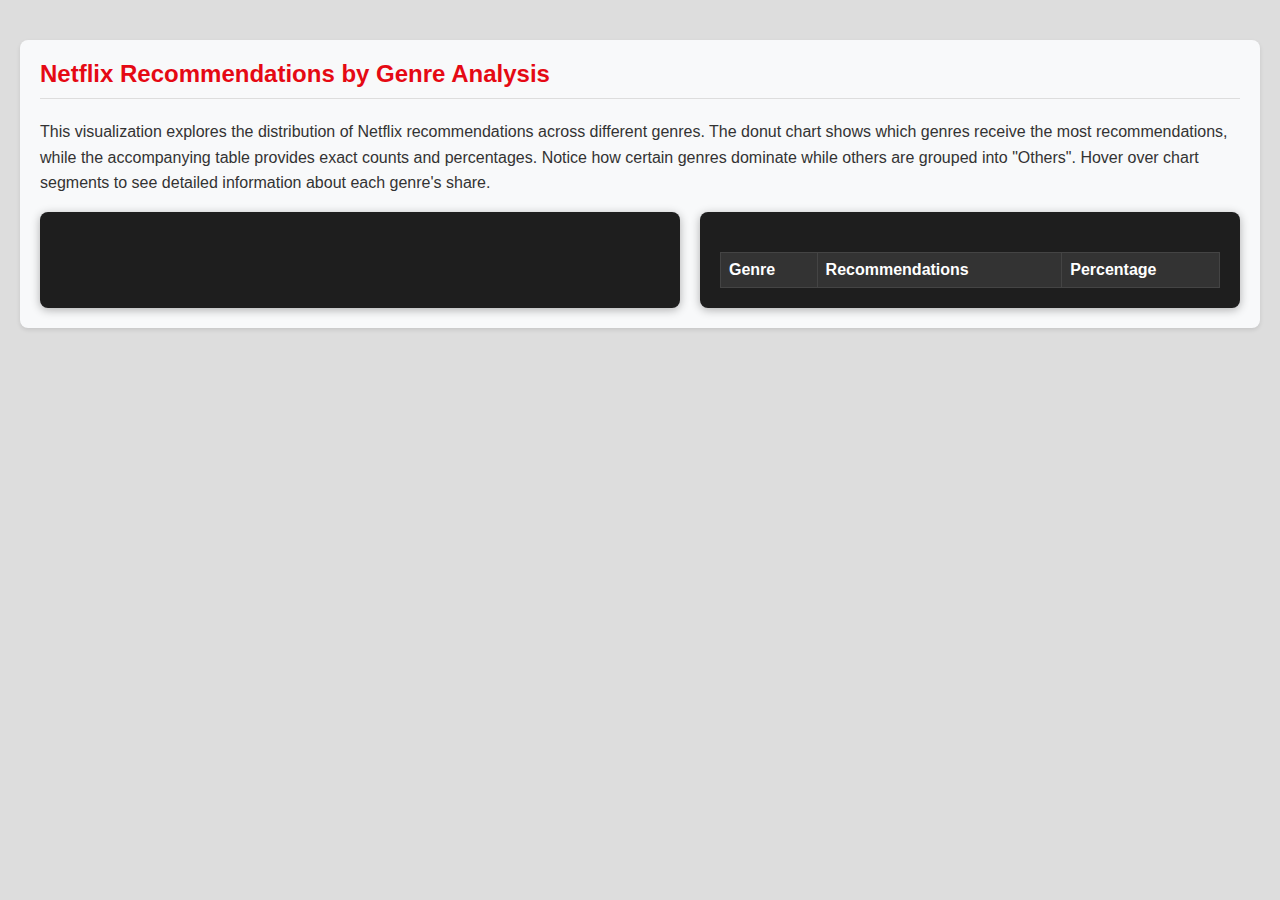
<file: sources/draft/Netflix_interactive/charts/Donut_Chart_Recommendations.html>
<!DOCTYPE html>
<html>
<head>
    <title>Netflix Recommendations by Genre</title>
    <script src="https://d3js.org/d3.v7.min.js"></script>
    <style>
        /* New analysis section styles */
        .analysis-section {
            max-width: 1364px;
            margin: 20px auto;
            padding: 20px;
            background: #f8f9fa;
            border-radius: 8px;
            box-shadow: 0 2px 4px rgba(0,0,0,0.1);
        }
        .analysis-section h2 {
            color: #e50914;
            margin-top: 0;
            border-bottom: 1px solid #ddd;
            padding-bottom: 10px;
        }
        .analysis-section p {
            line-height: 1.6;
            color: #333;
        }

        /* Original styles with color inversion */
        body {
            font-family: Arial, sans-serif;
            margin: 0;
            padding: 20px;
            background-color: #ddd;
            color: #f5f5f5;
        }
        h1 {
            text-align: center;
            margin-bottom: 30px;
            color: #f5f5f5;
        }
        #content-container {
            display: flex;
            flex-wrap: wrap;
            justify-content: center;
            gap: 20px;
            max-width: 1200px;
            margin: 0 auto;
        }
        #chart-container {
            flex: 1;
            min-width: 400px;
            max-width: 600px;
            background: #1e1e1e;
            padding: 20px;
            border-radius: 8px;
            box-shadow: 0 2px 10px rgba(0,0,0,0.3);
        }
        #table-container {
            flex: 1;
            min-width: 400px;
            max-width: 500px;
            overflow-x: auto;
            background: #1e1e1e;
            padding: 20px;
            border-radius: 8px;
            box-shadow: 0 2px 10px rgba(0,0,0,0.3);
        }
        .chart {
            margin: 0 auto;
        }
        #data-table {
            width: 100%;
            border-collapse: collapse;
            margin-top: 20px;
            color: #f5f5f5;
        }
        #data-table th, #data-table td {
            border: 1px solid #444;
            padding: 8px;
            text-align: left;
        }
        #data-table th {
            background-color: #333;
            position: sticky;
            top: 0;
            color: #fff;
        }
        #data-table tr:nth-child(even) {
            background-color: #2a2a2a;
        }
        #data-table tr:hover {
            background-color: #3a3a3a;
        }
        .tooltip {
            position: absolute;
            padding: 8px;
            background: rgba(30, 30, 30, 0.95);
            color: white;
            border-radius: 4px;
            pointer-events: none;
            font-size: 14px;
            border: 1px solid #444;
        }
        @media (max-width: 900px) {
            #content-container {
                flex-direction: column;
                align-items: center;
            }
            #chart-container, #table-container {
                min-width: 90%;
            }
        }
    </style>
</head>
<body>
    <div class="analysis-section">
        <h2>Netflix Recommendations by Genre Analysis</h2>
        <p>
            This visualization explores the distribution of Netflix recommendations across different genres. 
            The donut chart shows which genres receive the most recommendations, while the accompanying table 
            provides exact counts and percentages. Notice how certain genres dominate while others are grouped 
            into "Others". Hover over chart segments to see detailed information about each genre's share.
        </p>
    <div id="content-container">
        <div id="chart-container">
            <div id="chart" class="chart"></div>
        </div>
        <div id="table-container">
            <table id="data-table">
                <thead>
                    <tr>
                        <th>Genre</th>
                        <th>Recommendations</th>
                        <th>Percentage</th>
                    </tr>
                </thead>
                <tbody id="table-body"></tbody>
            </table>
        </div>
    </div>
    <div id="tooltip" class="tooltip" style="opacity: 0;"></div>

    <script>
        d3.csv("../datasets/Netflix_Data_new.csv").then(function(rawData) {
            const genreRecommendations = {};
            let totalRecommendations = 0;

            rawData.forEach(row => {
                const mainGenre = row['Main Genre'];
                
                if (row['Recommendations'] && row['Recommendations'].trim() !== '') {
                    const recommendations = row['Recommendations'].split(',');
                    const recommendationCount = recommendations.length;
                    
                    if (genreRecommendations[mainGenre]) {
                        genreRecommendations[mainGenre] += recommendationCount;
                    } else {
                        genreRecommendations[mainGenre] = recommendationCount;
                    }
                    
                    totalRecommendations += recommendationCount;
                }
            });

            let genreData = Object.keys(genreRecommendations).map(genre => {
                const count = genreRecommendations[genre];
                return {
                    name: genre,
                    value: count,
                    percentage: Math.round((count / totalRecommendations) * 100 * 10) / 10
                };
            });

            genreData.sort((a, b) => b.value - a.value);

            const threshold = 3.0;
            const highPercentData = genreData.filter(d => d.percentage >= threshold);
            const lowPercentData = genreData.filter(d => d.percentage < threshold);

            const othersCount = lowPercentData.reduce((sum, d) => sum + d.value, 0);
            const othersPercentage = Math.round((othersCount / totalRecommendations) * 100 * 10) / 10;

            if (othersCount > 0) {
                genreData = [
                    ...highPercentData,
                    { name: 'Others', value: othersCount, percentage: othersPercentage }
                ];
            } else {
                genreData = highPercentData;
            }

            const tableBody = d3.select("#table-body");
            
            const rows = tableBody.selectAll("tr")
                .data(genreData)
                .enter()
                .append("tr");
                
            rows.append("td").text(d => d.name);
            rows.append("td").text(d => d.value.toLocaleString());
            rows.append("td").text(d => d.percentage + "%");

            createChart(genreData);
        }).catch(function(error) {
            console.error("Error loading the CSV file:", error);
            alert("Error loading data. Please check console for details.");
        });

        function createChart(data) {
            const width = 500;
            const height = Math.min(width, 500);
            const radius = Math.min(width, height) / 2;
            const tooltip = d3.select("#tooltip");

            const arc = d3.arc()
                .innerRadius(radius * 0.67)
                .outerRadius(radius - 1);

            const pie = d3.pie()
                .padAngle(1 / radius)
                .sort(null)
                .value(d => d.value);

            const color = d3.scaleOrdinal()
                .domain(data.map(d => d.name))
                .range(d3.quantize(t => d3.interpolateSpectral(t * 0.8 + 0.1), data.length).reverse());

            const svg = d3.select("#chart")
                .append("svg")
                .attr("width", width)
                .attr("height", height)
                .attr("viewBox", [-width / 2, -height / 2, width, height])
                .attr("style", "max-width: 100%; height: auto;");

            const arcsGroup = svg.append("g");

            const labelsGroup = svg.append("g")
                .attr("font-family", "sans-serif")
                .attr("font-size", 12)
                .attr("text-anchor", "middle");

            const arcs = arcsGroup.selectAll("path")
                .data(pie(data))
                .join("path")
                .attr("fill", d => color(d.data.name))
                .attr("stroke", "#fff")
                .attr("stroke-width", 1)
                .attr("opacity", 0)
                .on("mouseover", function(event, d) {
                    tooltip.transition()
                        .duration(200)
                        .style("opacity", 1);
                    tooltip.html(`${d.data.name}<br>Count: ${d.data.value.toLocaleString()}<br>Percentage: ${d.data.percentage}%`)
                        .style("left", (event.pageX + 10) + "px")
                        .style("top", (event.pageY - 28) + "px");
                    
                    d3.select(this)
                        .transition()
                        .duration(200)
                        .attr("opacity", 0.8)
                        .attr("stroke", "#000")
                        .attr("stroke-width", 2);
                })
                .on("mouseout", function() {
                    tooltip.transition()
                        .duration(500)
                        .style("opacity", 0);
                    
                    d3.select(this)
                        .transition()
                        .duration(200)
                        .attr("opacity", 1)
                        .attr("stroke", "#fff")
                        .attr("stroke-width", 1);
                })
                .transition()
                .duration(1000)
                .delay((d, i) => i * 100)
                .attr("opacity", 1)
                .attrTween("d", function(d) {
                    const start = {startAngle: 0, endAngle: 0};
                    const interpolate = d3.interpolate(start, d);
                    return function(t) {
                        return arc(interpolate(t));
                    };
                });

            setTimeout(() => {
                labelsGroup.selectAll("text")
                    .data(pie(data))
                    .join("text")
                    .attr("transform", d => `translate(${arc.centroid(d)})`)
                    .call(text => text.append("tspan")
                        .attr("y", "-0.4em")
                        .attr("font-weight", "bold")
                        .text(d => d.data.name))
                    .call(text => text.filter(d => (d.endAngle - d.startAngle) > 0.25).append("tspan")
                        .attr("x", 0)
                        .attr("y", "0.7em")
                        .attr("fill-opacity", 0.7)
                        .text(d => `${d.data.percentage}%`));
            }, 1000 + (data.length * 100));
        }
    </script>
</body>
</html>
</file>
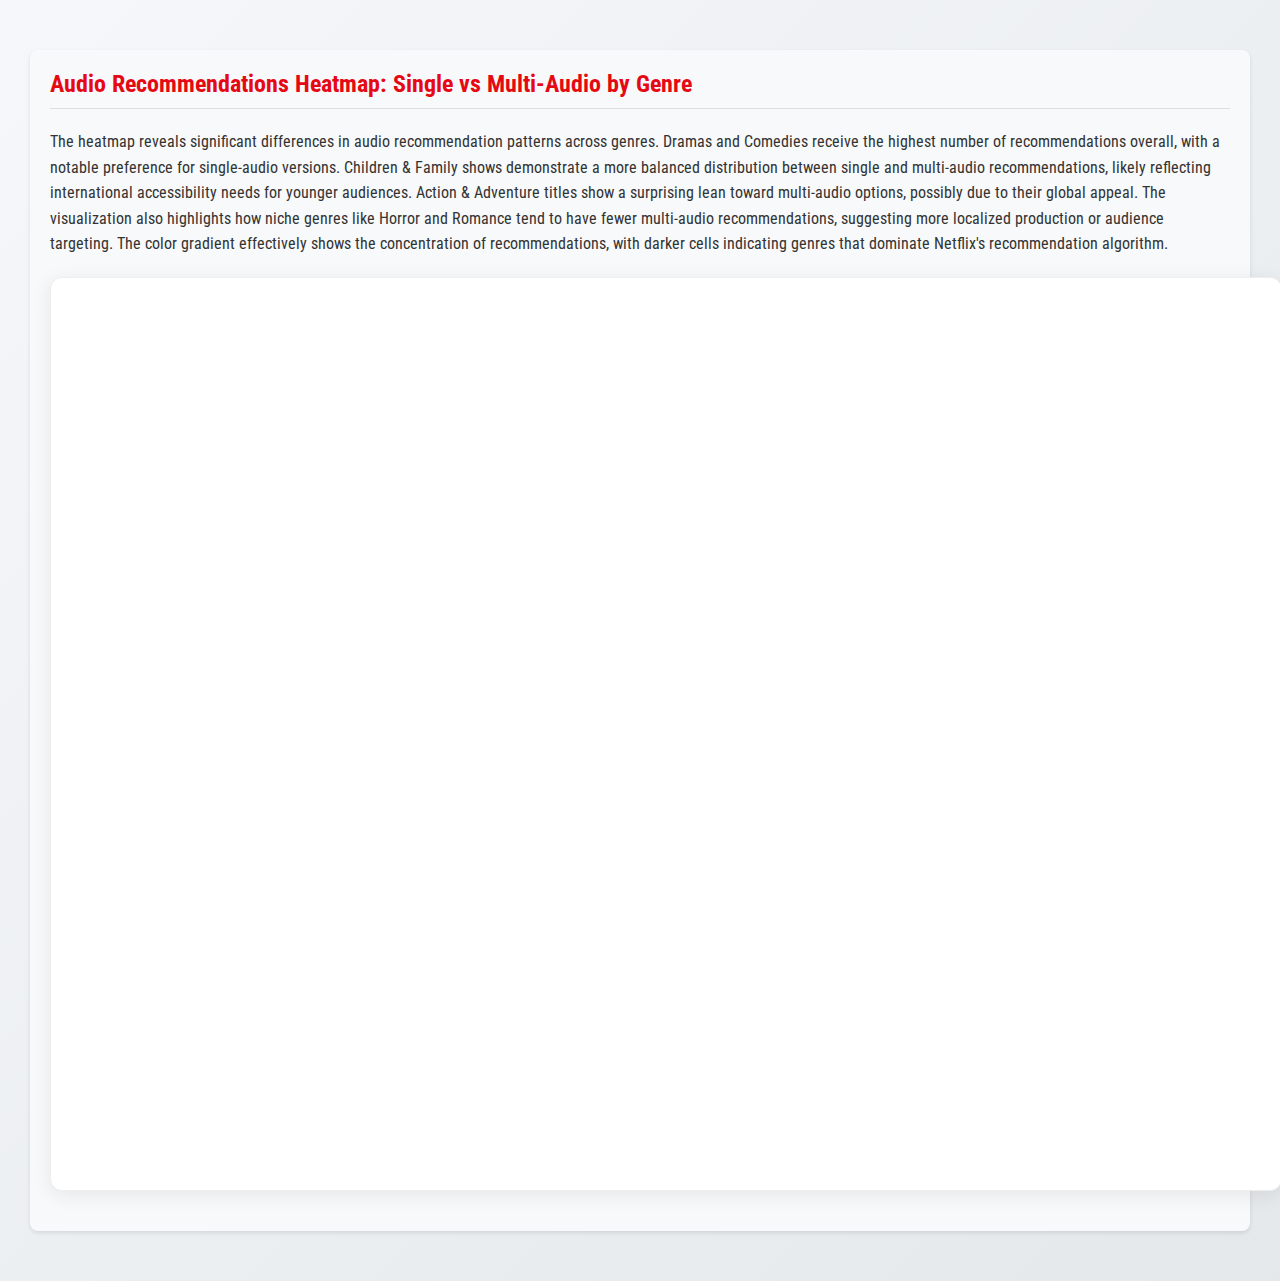
<file: sources/draft/Netflix_interactive/charts/Heatmap_Audio_Recommendations.html>
<!DOCTYPE html>
<html lang="en">
<head>
  <meta charset="UTF-8">
  <meta name="viewport" content="width=device-width, initial-scale=1.0">
  <title>Audio Recommendations Heatmap by Genre</title>
  <script src="https://d3js.org/d3.v7.min.js"></script>
  <link href="https://fonts.googleapis.com/css2?family=Roboto+Condensed:wght@400;700&family=Roboto:wght@300;400;500&display=swap" rel="stylesheet">
  <style>
    body {
      font-family: 'Roboto Condensed', sans-serif;
      background: linear-gradient(135deg, #f5f7fa 0%, #e4e8eb 100%);
      margin: 0;
      padding: 30px;
      display: flex;
      flex-direction: column;
      align-items: center;
      justify-content: center;
      min-height: 100vh;
      color: #2c3e50;
    }
    .chart-container {
      background: white;
      border-radius: 12px;
      padding: 25px;
      box-shadow: 0 4px 20px rgba(0,0,0,0.08);
      border: 1px solid #eee;
      max-width: 1200px;
      width: 100%;
      margin: 20px 0;
    }
    h3 {
      font-size: 26px;
      margin-bottom: 15px;
      text-align: center;
      font-weight: 600;
      color: #2c3e50;
    }
    .subtitle {
      font-size: 16px;
      text-align: center;
      margin-bottom: 30px;
      opacity: 0.8;
    }
    .axis text {
      font-family: 'Roboto Condensed', sans-serif;
      font-size: 14px;
      font-weight: 500;
    }
    .heatmap-label {
      font-size: 16px;
      text-anchor: middle;
      font-weight: 600;
    }
    .heat-cell rect {
      rx: 4px;
      ry: 4px;
      transition: all 0.2s ease;
      stroke: white;
      stroke-width: 1.5px;
    }
    .heat-cell rect:hover {
      stroke-width: 2.5px;
      stroke: #333;
      filter: brightness(1.05);
    }
    .tooltip {
      position: absolute;
      text-align: center;
      background: #2c3e50;
      color: white;
      border: none;
      padding: 12px;
      font-size: 14px;
      border-radius: 8px;
      pointer-events: none;
      box-shadow: 0 4px 12px rgba(0,0,0,0.15);
      opacity: 0;
      transition: opacity 0.2s;
    }
    .tooltip:after {
      content: "";
      position: absolute;
      top: 100%;
      left: 50%;
      margin-left: -8px;
      border-width: 8px;
      border-style: solid;
      border-color: #2c3e50 transparent transparent;
    }
    .footer {
      font-size: 12px;
      text-align: center;
      margin-top: 15px;
      opacity: 0.6;
    }
    .analysis-section {
            max-width: 1364px;
            margin: 20px auto;
            padding: 20px;
            background: #f8f9fa;
            border-radius: 8px;
            box-shadow: 0 2px 4px rgba(0,0,0,0.1);
        }
        .analysis-section h2 {
            color: #e50914;
            margin-top: 0;
            border-bottom: 1px solid #ddd;
            padding-bottom: 10px;
        }
        .analysis-section p {
            line-height: 1.6;
            color: #333;
        }
  </style>
</head>
<body>
  
  <div class="analysis-section">
    <h2> Audio Recommendations Heatmap: Single vs Multi-Audio by Genre</h2>
    <p>
      The heatmap reveals significant differences in audio recommendation patterns across genres. Dramas and Comedies 
      receive the highest number of recommendations overall, with a notable preference for single-audio versions. 
      Children & Family shows demonstrate a more balanced distribution between single and multi-audio recommendations, 
      likely reflecting international accessibility needs for younger audiences. Action & Adventure titles show a 
      surprising lean toward multi-audio options, possibly due to their global appeal. The visualization also highlights 
      how niche genres like Horror and Romance tend to have fewer multi-audio recommendations, suggesting more 
      localized production or audience targeting. The color gradient effectively shows the concentration of 
      recommendations, with darker cells indicating genres that dominate Netflix's recommendation algorithm.
    </p>


<div class="chart-container">
  <svg width="100%" height="100%" viewBox="0 0 1100 800" preserveAspectRatio="xMidYMid meet"></svg>
</div>

<script>
  // Set up dimensions with responsive margins
  const margin = {top: 80, right: 150, bottom: 80, left: 180},
        width = 1100 - margin.left - margin.right,
        height = 800 - margin.top - margin.bottom;

  const svg = d3.select("svg")
      .append("g")
      .attr("transform", `translate(${margin.left},${margin.top})`);

  // Create tooltip
  const tooltip = d3.select("body")
      .append("div")
      .attr("class", "tooltip")
      .style("opacity", 0);

  // Load your actual dataset
  d3.csv("../datasets/genre_audio_recommendations.csv").then(data => {
    // Process data as you specified
    data.forEach(d => {
      d["Single Audio Recs"] = +d["Single Audio Recs"];
      d["Multi Audio Recs"] = +d["Multi Audio Recs"];
    });

    // Sort by total recommendations for better organization
    data.sort((a, b) => 
      (b["Single Audio Recs"] + b["Multi Audio Recs"]) - 
      (a["Single Audio Recs"] + a["Multi Audio Recs"])
    );

    // Create scales with adjusted padding for more space
    const y = d3.scaleBand()
      .domain(data.map(d => d["Main Genre"]))
      .range([0, height])
      .padding(0.2);

    const x = d3.scaleBand()
      .domain(["Single Audio", "Multi Audio"])
      .range([0, width])
      .padding(0.15);

    // Original blue color scheme
    const maxValue = d3.max(data, d => Math.max(d["Single Audio Recs"], d["Multi Audio Recs"]));
    const colorScale = d3.scaleSequential(d3.interpolateBlues)
      .domain([0, maxValue]);

    // Create heatmap cells with animations
    const cells = svg.selectAll(".heat-cell")
      .data(data)
      .enter()
      .append("g")
      .attr("class", "heat-cell");

    // Single Audio cells
    cells.append("rect")
      .attr("x", x("Single Audio"))
      .attr("y", d => y(d["Main Genre"]))
      .attr("width", x.bandwidth())
      .attr("height", 0)
      .attr("fill", d => colorScale(d["Single Audio Recs"]))
      .on("mouseover", function(event, d) {
        tooltip.style("opacity", 1)
          .html(`<strong>${d["Main Genre"]}</strong><br>Single Audio: ${d["Single Audio Recs"]}`)
          .style("left", (event.pageX + 15) + "px")
          .style("top", (event.pageY - 30) + "px");
        d3.select(this).attr("stroke-width", 2.5);
      })
      .on("mouseout", function() {
        tooltip.style("opacity", 0);
        d3.select(this).attr("stroke-width", 1.5);
      })
      .transition()
      .duration(800)
      .attr("height", y.bandwidth());

    // Multi Audio cells
    cells.append("rect")
      .attr("x", x("Multi Audio"))
      .attr("y", d => y(d["Main Genre"]))
      .attr("width", x.bandwidth())
      .attr("height", 0)
      .attr("fill", d => colorScale(d["Multi Audio Recs"]))
      .on("mouseover", function(event, d) {
        tooltip.style("opacity", 1)
          .html(`<strong>${d["Main Genre"]}</strong><br>Multi Audio: ${d["Multi Audio Recs"]}`)
          .style("left", (event.pageX + 15) + "px")
          .style("top", (event.pageY - 30) + "px");
        d3.select(this).attr("stroke-width", 2.5);
      })
      .on("mouseout", function() {
        tooltip.style("opacity", 0);
        d3.select(this).attr("stroke-width", 1.5);
      })
      .transition()
      .duration(800)
      .delay(200)
      .attr("height", y.bandwidth());

    // Add value labels
    cells.append("text")
      .attr("x", d => x("Single Audio") + x.bandwidth()/2)
      .attr("y", d => y(d["Main Genre"]) + y.bandwidth()/2)
      .attr("dy", "0.35em")
      .attr("text-anchor", "middle")
      .style("fill", d => d["Single Audio Recs"] > maxValue/2 ? "white" : "#2c3e50")
      .style("font-size", "12px")
      .style("pointer-events", "none")
      .text(d => d["Single Audio Recs"]);

    cells.append("text")
      .attr("x", d => x("Multi Audio") + x.bandwidth()/2)
      .attr("y", d => y(d["Main Genre"]) + y.bandwidth()/2)
      .attr("dy", "0.35em")
      .attr("text-anchor", "middle")
      .style("fill", d => d["Multi Audio Recs"] > maxValue/2 ? "white" : "#2c3e50")
      .style("font-size", "12px")
      .style("pointer-events", "none")
      .text(d => d["Multi Audio Recs"]);

    // Add axes with adjusted font size
    svg.append("g")
      .attr("class", "y axis")
      .call(d3.axisLeft(y))
      .selectAll("text")
      .style("font-size", "13px")
      .style("font-weight", "500");

    svg.append("g")
      .attr("class", "x axis")
      .attr("transform", `translate(0, ${height})`)
      .call(d3.axisBottom(x))
      .selectAll("text")
      .style("font-size", "14px")
      .style("font-weight", "500");

    // Add column labels
    svg.append("text")
      .attr("class", "heatmap-label")
      .attr("x", x("Single Audio") + x.bandwidth()/2)
      .attr("y", -25)
      .text("Single Audio");

    svg.append("text")
      .attr("class", "heatmap-label")
      .attr("x", x("Multi Audio") + x.bandwidth()/2)
      .attr("y", -25)
      .text("Multi Audio");

    // Create legend
    const legendWidth = 120, legendHeight = 25;
    const legend = svg.append("g")
      .attr("transform", `translate(${width + 25}, 20)`);

    const legendScale = d3.scaleLinear()
      .domain([0, maxValue])
      .range([0, legendWidth]);

    const legendAxis = d3.axisBottom(legendScale)
      .ticks(5)
      .tickSize(6);

    legend.append("g")
      .selectAll("rect")
      .data(d3.range(legendWidth))
      .enter()
      .append("rect")
      .attr("x", d => d)
      .attr("y", 0)
      .attr("width", 1)
      .attr("height", legendHeight)
      .attr("fill", d => colorScale(legendScale.invert(d)));

    legend.append("g")
      .attr("transform", `translate(0, ${legendHeight})`)
      .call(legendAxis)
      .selectAll("text")
      .style("font-size", "12px");

    legend.append("text")
      .attr("x", legendWidth/2)
      .attr("y", -10)
      .attr("text-anchor", "middle")
      .style("font-size", "13px")
      .style("font-weight", "600")
      .text("Recommendations");

    // Add chart title
    svg.append("text")
      .attr("x", width/2)
      .attr("y", -60)
      .attr("text-anchor", "middle")
      .style("font-size", "24px")
      .style("font-weight", "500")
      .style("opacity", 0.8)
      
  }).catch(error => {
    console.error("Error loading the CSV file:", error);
    // You might want to add some error handling UI here
  });
</script>

</body>
</html>
</file>
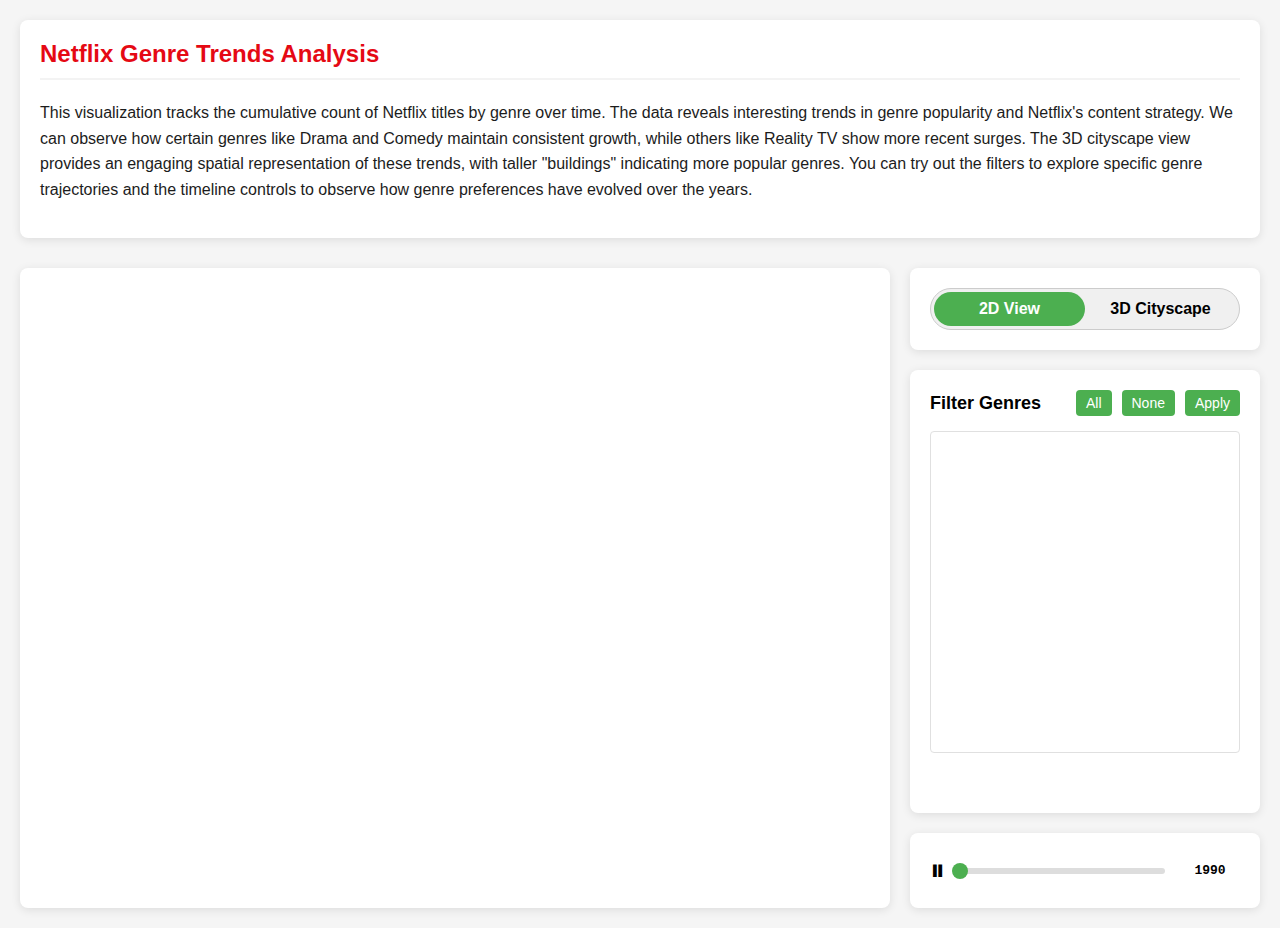
<file: sources/projects/Netflix_interactive/charts/Bar_Chart_Race.html>
<!DOCTYPE html>
<html>
<head>
    <title>Netflix Genre Trends</title>
    <script src="https://d3js.org/d3.v7.min.js"></script>
    <style>
        /* Layout */
        body {
            font-family: Arial, sans-serif;
            margin: 0;
            padding: 20px;
            background: #f5f5f5;
            overflow-x: hidden;
        }
        
        .dashboard {
            display: grid;
            grid-template-columns: 1fr 350px;
            gap: 20px;
            max-width: 1400px;
            margin: 0 auto;
        }
        
        .chart-container {
            background: white;
            border-radius: 8px;
            box-shadow: 0 2px 10px rgba(0,0,0,0.1);
            padding: 20px;
            min-height: 600px;
        }
        
        .controls-container {
            display: flex;
            flex-direction: column;
            gap: 20px;
        }
        
        /* Responsive */
        @media (max-width: 1200px) {
            .dashboard {
                grid-template-columns: 1fr;
            }
        }
        
        /* Two-column genre filters */
        .genres-container {
            display: grid;
            grid-template-columns: 1fr 1fr;
            gap: 10px;
            max-height: 300px;
            overflow-y: auto;
            padding: 10px;
        }
        
        .genre-checkbox {
            display: flex;
            align-items: center;
            padding: 5px;
            cursor: pointer;
        }
        .dashboard-container {
            display: flex;
            width: 100%;
            min-height: 100vh;
            gap: 20px;
            padding: 20px;
            box-sizing: border-box;
        }

        .chart-column {
            flex: 1;
            min-width: 0;
            display: flex;
            justify-content: center;
            align-items: center;
            background: white;
            border-radius: 8px;
            box-shadow: 0 2px 10px rgba(0,0,0,0.1);
        }

        .controls-column {
            flex: .7;
            min-width: 350px;
            display: flex;
            flex-direction: column;
            gap: 20px;
        }

        #visualization {
            width: 100%;
            height: 100%;
            display: flex;
            justify-content: center;
            align-items: center;
        }

        /* Chart Styles */
        .bar {
            transition: all 0.5s ease;
        }
        .bar3d {
            transition: all 0.5s ease;
        }
        .bar3d-side {
            transition: all 0.5s ease;
            opacity: 0.7;
        }
        .bar3d-top {
            transition: all 0.5s ease;
            opacity: 0.9;
        }
        .label {
            font-size: 14px;
            font-weight: bold;
        }
        .value {
            font-size: 12px;
        }
        .title {
            font-size: 24px;
            font-weight: bold;
            text-anchor: middle;
        }
        .year-display {
            font-size: 32px;
            font-weight: bold;
            fill: #f5a105;
        }
        .grid-line {
            stroke: #e0e0e0;
            stroke-width: 1px;
        }

        /* Control Styles */
        .view-toggle-container {
            background: white;
            padding: 20px;
            border-radius: 8px;
            box-shadow: 0 2px 10px rgba(0,0,0,0.1);
        }
        
        .filter-container {
            background: white;
            padding: 20px;
            border-radius: 8px;
            box-shadow: 0 2px 10px rgba(0,0,0,0.1);
            flex-grow: 1;
            display: flex;
            flex-direction: column;
        }
        
        .player-controls {
            background: white;
            padding: 20px;
            border-radius: 8px;
            box-shadow: 0 2px 10px rgba(0,0,0,0.1);
        }

        .view-toggle {
            display: flex;
            background-color: #f0f0f0;
            border-radius: 30px;
            overflow: hidden;
            padding: 3px;
            border: 1px solid #ccc;
        }
        
        .view-option {
            padding: 8px 20px;
            cursor: pointer;
            font-weight: bold;
            transition: all 0.3s ease;
            text-align: center;
            border-radius: 25px;
            flex: 1;
        }
        
        .view-option.active {
            background-color: #4CAF50;
            color: white;
        }

        .filter-header {
            display: flex;
            justify-content: space-between;
            align-items: center;
            margin-bottom: 15px;
        }
        
        .filter-title {
            font-size: 18px;
            font-weight: bold;
        }
        
        .filter-actions {
            display: flex;
            gap: 10px;
        }
        
        .filter-button {
            background-color: #4CAF50;
            color: white;
            border: none;
            padding: 5px 10px;
            border-radius: 4px;
            cursor: pointer;
            font-size: 14px;
        }
        
        .filter-button:hover {
            background-color: #45a049;
        }
        
        .genres-container {
            display: grid;
            grid-template-columns: 1fr 1fr;
            flex-wrap: wrap;
            gap: 10px;
            overflow-y: auto;
            padding: 10px;
            border: 1px solid #e0e0e0;
            border-radius: 4px;
            flex-grow: 1;
        }
        
        .genre-checkbox {
            display: flex;
            align-items: center;
            background-color: #f9f9f9;
            padding: 5px 10px;
            border-radius: 4px;
            border: 1px solid #e0e0e0;
            cursor: pointer;
            flex-basis: calc(50% - 15px);
        }
        
        .genre-checkbox:hover {
            background-color: #f0f0f0;
        }
        
        .genre-checkbox input {
            margin-right: 5px;
        }

        .player-controls {
            display: flex;
            align-items: center;
            gap: 15px;
        }
        
        .play-pause {
            background: none;
            border: none;
            font-size: 30px;
            cursor: pointer;
            padding: 0;
        }
        
        .progress-container {
            flex-grow: 1;
            position: relative;
            height: 30px;
            cursor: pointer;
        }
        
        .progress-bar {
            width: 100%;
            height: 6px;
            background: #ddd;
            border-radius: 5px;
            position: absolute;
            top: 50%;
            transform: translateY(-50%);
        }
        
        .progress-fill {
            height: 100%;
            background: #4CAF50;
            border-radius: 3px;
            width: 0%;
        }
        
        .progress-handle {
            width: 16px;
            height: 16px;
            background: #4CAF50;
            border-radius: 50%;
            position: absolute;
            top: 50%;
            transform: translate(-50%, -50%);
            left: 0%;
        }
        
        .time-display {
            font-family: monospace;
            min-width: 60px;
            text-align: center;
            font-weight: bold;
        }

        .tooltip {
            position: absolute;
            padding: 8px;
            background: rgba(0, 0, 0, 0.8);
            color: white;
            border-radius: 4px;
            pointer-events: none;
            font-size: 14px;
        }

        /* Gradient background styles */
        .gradient-bg {
            fill: url(#skyGradient);
            opacity: 0.3;
        }
        
        .grid-group .gradient-bg {
            opacity: 0.5;
        }

        .analysis-section {
            max-width: 1364px;
            margin: 0 auto 30px;
            padding: 20px;
            background: white;
            border-radius: 8px;
            box-shadow: 0 2px 10px rgba(0,0,0,0.1);
        }

        .analysis-section h2 {
            color: #e50914; /* Netflix red */
            margin-top: 0;
            border-bottom: 2px solid #f3f3f3;
            padding-bottom: 10px;
        }

        .analysis-section p {
            line-height: 1.6;
            color: #1c1c1c;
        }
        /* Responsive adjustments */
        @media (max-width: 1200px) {
            .dashboard-container {
                flex-direction: column;
            }
            .chart-column, .controls-column {
                width: 100%;
                min-width: auto;
            }
        }
    </style>
</head>
<body>
    <div class="analysis-section">
        <h2>Netflix Genre Trends Analysis</h2>
        <p>
            This visualization tracks the cumulative count of Netflix titles by genre over time. 
            The data reveals interesting trends in genre popularity and Netflix's content strategy. 
            We can observe how certain genres like Drama and Comedy maintain consistent growth, 
            while others like Reality TV show more recent surges. The 3D cityscape view provides 
            an engaging spatial representation of these trends, with taller "buildings" indicating 
            more popular genres. You can try out the filters to explore specific genre trajectories and the 
            timeline controls to observe how genre preferences have evolved over the years.
        </p>
    </div>
    <div class="dashboard">
        <!-- Chart Column -->
        <div class="chart-container">
            <div id="visualization"></div>
        </div>
        
        <!-- Controls Column -->
        <div class="controls-container">
            <!-- View Toggle -->
            <div class="view-toggle-container">
                <div class="view-toggle">
                    <div class="view-option active" id="view2d">2D View</div>
                    <div class="view-option" id="view3d">3D Cityscape</div>
                </div>
            </div>
            
            <!-- Filter Container -->
            <div class="filter-container">
                <div class="filter-header">
                    <div class="filter-title">Filter Genres</div>
                    <div class="filter-actions">
                        <button class="filter-button" id="selectAll">All</button>
                        <button class="filter-button" id="deselectAll">None</button>
                        <button class="filter-button" id="applyFilter">Apply</button>
                    </div>
                </div>
                <div class="genres-container" id="genreFilter"></div>
            </div>
            
            <!-- Player Controls -->
            <div class="player-controls">
                <button class="play-pause">⏸</button>
                <div class="progress-container" id="progressContainer">
                    <div class="progress-bar">
                        <div class="progress-fill" id="progressFill"></div>
                        <div class="progress-handle" id="progressHandle"></div>
                    </div>
                </div>
                <div class="time-display" id="timeDisplay">1990</div>
            </div>
        </div>
    </div>
    

    <script>
        // Configuration
        const width = 1000;
        const height = 800;
        const margin = {top: 80, right: 150, bottom: 50, left: 200};
        let updateInterval = 200;
        let isPlaying = true;
        let animationTimer;
        let currentIndex = 0;
        let animationData = [];
        let cumulativeData = [];
        let allGenres = [];
        let selectedGenres = [];
        let rawData = [];
        let is3DView = false;
        let perspectiveAngle = 15; 
        let barDepth = 30; 
        
        const svg = d3.select("#visualization").append("svg")
            .attr("width", "100%")
            .attr("height", "100%")
            .attr("viewBox", `0 0 ${width} ${height}`)
            .attr("preserveAspectRatio", "xMidYMid meet");
        
        // Create sky gradient (available for both views)
        const skyGradient = svg.append("defs")
            .append("linearGradient")
            .attr("id", "skyGradient")
            .attr("x1", "0%")
            .attr("y1", "0%")
            .attr("x2", "0%")
            .attr("y2", "100%");
            
        skyGradient.append("stop")
            .attr("offset", "0%")
            .attr("stop-color", "#87CEEB");
            
        skyGradient.append("stop")
            .attr("offset", "100%")
            .attr("stop-color", "#f5f5f5");
        
        // Background rectangle with gradient
        const backgroundRect = svg.append("rect")
            .attr("class", "gradient-bg")
            .attr("width", width)
            .attr("height", height);
        
        // 3D grid ground (initially hidden)
        const gridGroup = svg.append("g")
            .attr("class", "grid-group")
            .style("opacity", 0);
        
        //ground grid pattern
        function createGroundGrid() {
            const gridSize = 20;
            const gridWidth = width - margin.left - margin.right;
            const gridHeight = height - margin.top - margin.bottom;
            
            const horizonY = height - margin.bottom - 50;
            const vanishingPointX = width / 2;
            
            for (let y = horizonY; y <= height - margin.bottom; y += gridSize) {
                gridGroup.append("line")
                    .attr("class", "ground-grid")
                    .attr("x1", margin.left)
                    .attr("y1", y)
                    .attr("x2", width - margin.right)
                    .attr("y2", y);
            }
            
            for (let x = margin.left; x <= width - margin.right; x += gridSize) {
                const startX = x;
                const endX = vanishingPointX + (x - vanishingPointX) * 0.8;
                
                gridGroup.append("line")
                    .attr("class", "ground-grid")
                    .attr("x1", startX)
                    .attr("y1", height - margin.bottom)
                    .attr("x2", endX)
                    .attr("y2", horizonY);
            }
            
            gridGroup.append("line")
                .attr("class", "ground-grid")
                .attr("x1", margin.left)
                .attr("y1", horizonY)
                .attr("x2", width - margin.right)
                .attr("y2", horizonY)
                .attr("stroke-width", 2)
                .attr("stroke", "#ccc");
        }
        
        createGroundGrid();
        
        const genreEmojis = {
            "Comedy": "😂",
            "Drama": "🎭",
            "Action": "💥",
            "Variety TV": "📺",
            "Kids": "👶🏻",
            "Horror": "👻",
            "Romance": "💖",
            "Sci-Fi": "👽",
            "Fantasy": "🦄",
            "Thriller": "😱",
            "Talk Show": "🎙️",
            "Musical": "𝄞",
            "Anime": "🍥",
            "Music": "🎵",
            "Documentary": "🎥",
            "Western": "🤠",
            "Sports": "⚽",
            "Friendship": "🤝",
            "Reality TV": "🛑"
        };

        const defaultEmoji = "🎬";

        function getGenreEmoji(genre) {
            return genreEmojis[genre] || defaultEmoji;
        }

        const x = d3.scaleLinear().range([margin.left, width - margin.right]);
        const y = d3.scaleBand().range([margin.top, height - margin.bottom]);
        
        svg.append("text")
            .attr("class", "title")
            .attr("x", width / 2)
            .attr("y", 40)
            .text("Cumulative Netflix Genre Count Over Years");
        
        const yearDisplay = svg.append("text")
            .attr("class", "year-display")
            .attr("x", width - margin.left + margin.right)
            .attr("y", 60)
            .attr("text-anchor", "end")
            .text("");
        
        const colorScale = d3.scaleOrdinal()
            .range(d3.quantize(d3.interpolateRainbow, 20));
        
        const tooltip = d3.select("#tooltip");
        
        const playPauseBtn = d3.select(".play-pause");
        const progressContainer = d3.select("#progressContainer");
        const progressFill = d3.select("#progressFill");
        const progressHandle = d3.select("#progressHandle");
        const timeDisplay = d3.select("#timeDisplay");
        
        const selectAllBtn = d3.select("#selectAll");
        const deselectAllBtn = d3.select("#deselectAll");
        const applyFilterBtn = d3.select("#applyFilter");
        const genreFilterContainer = d3.select("#genreFilter");
        
        const view2dBtn = d3.select("#view2d");
        const view3dBtn = d3.select("#view3d");
        
        view2dBtn.on("click", function() {
            if (is3DView) {
                toggleView();
                view2dBtn.classed("active", true);
                view3dBtn.classed("active", false);
            }
        });
        
        view3dBtn.on("click", function() {
            if (!is3DView) {
                toggleView();
                view2dBtn.classed("active", false);
                view3dBtn.classed("active", true);
            }
        });
        
        function toggleView() {
            is3DView = !is3DView;
            
            const wasPlaying = isPlaying;
            if (isPlaying) togglePlayPause();
            
            gridGroup.transition()
                .duration(800)
                .style("opacity", is3DView ? 1 : 0);
                
            // Update background opacity based on view mode
            backgroundRect.transition()
                .duration(800)
                .attr("opacity", is3DView ? 0.5 : 0.3);
            
            update();
            
            setTimeout(() => {
                if (wasPlaying) togglePlayPause();
            }, 1000);
        }
        
        playPauseBtn.on("click", function() {
            togglePlayPause();
        });
        
        progressContainer.on("click", function(event) {
            const rect = this.getBoundingClientRect();
            const percent = (event.clientX - rect.left) / rect.width;
            scrubTo(percent);
        });
        
        progressHandle.call(d3.drag()
            .on("start", function() {
                if (isPlaying) togglePlayPause();
            })
            .on("drag", function(event) {
                const rect = progressContainer.node().getBoundingClientRect();
                let percent = (event.x - rect.left) / rect.width;
                percent = Math.max(0, Math.min(1, percent));
                scrubTo(percent);
            })
        );
        
        selectAllBtn.on("click", function() {
            d3.selectAll(".genre-checkbox input").property("checked", true);
            selectedGenres = [...allGenres];
        });
        
        deselectAllBtn.on("click", function() {
            d3.selectAll(".genre-checkbox input").property("checked", false);
            selectedGenres = [];
        });
        
        applyFilterBtn.on("click", function() {
            selectedGenres = [];
            d3.selectAll(".genre-checkbox input").each(function(d) {
                if (d3.select(this).property("checked")) {
                    selectedGenres.push(d);
                }
            });
            
            const wasPlaying = isPlaying;
            if (isPlaying) togglePlayPause();
            
            processData();
            
            if (wasPlaying) togglePlayPause();
        });
        
        function togglePlayPause() {
            isPlaying = !isPlaying;
            playPauseBtn.text(isPlaying ? "⏸" : "▶");
            if (isPlaying) {
                update();
                animationTimer = setInterval(update, updateInterval);
            } else {
                clearInterval(animationTimer);
            }
        }
        
        function scrubTo(percent) {
            currentIndex = Math.floor(percent * (cumulativeData.length - 1));
            update();
            updateProgress();
        }
        
        function updateProgress() {
            const progress = currentIndex / (cumulativeData.length - 1);
            progressFill.style("width", `${progress * 100}%`);
            progressHandle.style("left", `${progress * 100}%`);
            timeDisplay.text(cumulativeData[currentIndex].year);
        }
        
        function createGenreFilters() {
            genreFilterContainer.selectAll("*").remove();
            
            allGenres.forEach(genre => {
                const checkbox = genreFilterContainer.append("label")
                    .attr("class", "genre-checkbox")
                    .datum(genre);
                
                checkbox.append("input")
                    .attr("type", "checkbox")
                    .attr("value", genre)
                    .property("checked", selectedGenres.includes(genre));
                
                checkbox.append("span")
                    .html(`${getGenreEmoji(genre)} ${genre}`);
            });
        }
        
        function processData() {
            currentIndex = 0;
            
            const yearGenreCount = {};
            
            rawData.forEach(function(movie) {
                const year = movie["Release Year"];
                const genre = movie["Main Genre"];
                
                if (!selectedGenres.includes(genre)) return;
                
                if (!yearGenreCount[year]) {
                    yearGenreCount[year] = {};
                }
                yearGenreCount[year][genre] = (yearGenreCount[year][genre] || 0) + 1;
            });
            
            const years = Object.keys(yearGenreCount).sort();
            
            const cumulativeCounts = {};
            cumulativeData = years.map(year => {
                selectedGenres.forEach(genre => {
                    cumulativeCounts[genre] = (cumulativeCounts[genre] || 0) + (yearGenreCount[year][genre] || 0);
                });
                
                const dataPoint = { year: year };
                selectedGenres.forEach(genre => {
                    dataPoint[genre] = cumulativeCounts[genre] || 0;
                });
                
                return dataPoint;
            });
            
            animationData = cumulativeData.map(yearData => {
                return Object.entries(yearData)
                    .filter(([key]) => key !== "year")
                    .map(([name, value]) => ({
                        name: name,
                        value: value,
                        year: yearData.year
                    }))
                    .sort((a, b) => b.value - a.value); 
            });
            
            colorScale.domain(selectedGenres);
            
            update();
        }
        
        d3.csv("../datasets/Netflix_Data_new.csv").then(function(data) {
            rawData = data;
            
            const genreSet = new Set();
            rawData.forEach(function(movie) {
                genreSet.add(movie["Main Genre"]);
            });
            
            allGenres = Array.from(genreSet).sort();
            selectedGenres = [...allGenres]; 
            
            createGenreFilters();
            
            processData();
            
            animationTimer = setInterval(update, updateInterval);
            
        }).catch(function(error) {
            console.error("Error loading or processing data:", error);
        });
        
        function update() {
            if (animationData.length === 0 || animationData[currentIndex].length === 0) {
                clearInterval(animationTimer);
                isPlaying = false;
                playPauseBtn.text("▶");
                return;
            }
            
            const currentData = animationData[currentIndex];
            
            yearDisplay.text(currentData[0].year);
            timeDisplay.text(currentData[0].year);
            
            const maxValue = d3.max(currentData, d => d.value) * 1.1;
            x.domain([0, maxValue || 10]); 
            y.domain(currentData.map(d => d.name));
            
            const padding = Math.max(0.1, 0.5 - (currentData.length * 0.005));
            y.padding(padding);
            
            svg.selectAll(".bar, .bar3d, .bar3d-side, .bar3d-top").remove();
            
            if (is3DView) {
                const bars3dGroup = svg.selectAll(".bar3d-group")
                    .data(currentData, d => d.name);
                
                currentData.forEach(d => {
                    const xPos = margin.left;
                    const yPos = y(d.name);
                    const barWidth = x(d.value) - margin.left;
                    const barHeight = y.bandwidth();
                    const barColor = colorScale(d.name);
                    
                    svg.append("rect")
                        .attr("class", "bar3d")
                        .attr("x", xPos)
                        .attr("y", yPos)
                        .attr("width", barWidth)
                        .attr("height", barHeight)
                        .attr("fill", barColor)
                        .on("mouseover", function(event, d) {
                            showTooltip(event, d);
                        })
                        .on("mouseout", hideTooltip);
                    
                    svg.append("polygon")
                        .attr("class", "bar3d-side")
                        .attr("points", `
                            ${xPos + barWidth},${yPos} 
                            ${xPos + barWidth + barDepth * Math.cos(perspectiveAngle * Math.PI / 180)},${yPos - barDepth * Math.sin(perspectiveAngle * Math.PI / 180)} 
                            ${xPos + barWidth + barDepth * Math.cos(perspectiveAngle * Math.PI / 180)},${yPos + barHeight - barDepth * Math.sin(perspectiveAngle * Math.PI / 180)} 
                            ${xPos + barWidth},${yPos + barHeight}
                        `)
                        .attr("fill", d3.color(barColor).darker(0.5))
                        .on("mouseover", function(event) {
                            showTooltip(event, d);
                        })
                        .on("mouseout", hideTooltip);
                    
                    svg.append("polygon")
                        .attr("class", "bar3d-top")
                        .attr("points", `
                            ${xPos},${yPos} 
                            ${xPos + barDepth * Math.cos(perspectiveAngle * Math.PI / 180)},${yPos - barDepth * Math.sin(perspectiveAngle * Math.PI / 180)} 
                            ${xPos + barWidth + barDepth * Math.cos(perspectiveAngle * Math.PI / 180)},${yPos - barDepth * Math.sin(perspectiveAngle * Math.PI / 180)} 
                            ${xPos + barWidth},${yPos}
                        `)
                        .attr("fill", d3.color(barColor).brighter(0.3))
                        .on("mouseover", function(event) {
                            showTooltip(event, d);
                        })
                        .on("mouseout", hideTooltip);
                });
            } else {
                svg.selectAll(".bar")
                    .data(currentData, d => d.name)
                    .enter()
                    .append("rect")
                    .attr("class", "bar")
                    .attr("x", margin.left)
                    .attr("y", d => y(d.name))
                    .attr("width", d => x(d.value) - margin.left)
                    .attr("height", y.bandwidth())
                    .attr("fill", d => colorScale(d.name))
                    .on("mouseover", showTooltip)
                    .on("mouseout", hideTooltip);
            }
            
            function showTooltip(event, d) {
                tooltip.transition()
                    .duration(200)
                    .style("opacity", .9);
                tooltip.html(`<strong>${d.name}</strong><br>Total up to ${d.year}: ${d.value}`)
                    .style("left", (event.pageX + 10) + "px")
                    .style("top", (event.pageY - 28) + "px");
            }
            
            function hideTooltip() {
                tooltip.transition()
                    .duration(500)
                    .style("opacity", 0);
            }
            
            const labels = svg.selectAll(".label")
                .data(currentData, d => d.name);
            
            labels.enter()
                .append("text")
                .attr("class", "label")
                .attr("y", d => y(d.name) + y.bandwidth() / 2)
                .attr("x", margin.left - 10)
                .attr("text-anchor", "end")
                .attr("dy", "0.35em")
                .text(d => `${getGenreEmoji(d.name)} ${d.name}`) 
                .style("fill", "#333");
            
            labels.transition()
                .duration(updateInterval / 2)
                .attr("y", d => y(d.name) + y.bandwidth() / 2);
            
            labels.exit()
                .transition()
                .duration(updateInterval / 2)
                .attr("y", height)
                .remove();
            
            const values = svg.selectAll(".value")
                .data(currentData, d => d.name);
            
            values.enter()
                .append("text")
                .attr("class", "value")
                .attr("y", d => y(d.name) + y.bandwidth() / 2)
                .attr("x", d => (is3DView ? 
                    x(d.value) + 5 + barDepth * Math.cos(perspectiveAngle * Math.PI / 180) : 
                    x(d.value) + 5))
                .attr("dy", "0.35em")
                .text(d => d.value)
                .style("fill", "#333");
            
            values.transition()
                .duration(updateInterval / 2)
                .attr("y", d => y(d.name) + y.bandwidth() / 2)
                .attr("x", d => (is3DView ? 
                    x(d.value) + 5 + barDepth * Math.cos(perspectiveAngle * Math.PI / 180) : 
                    x(d.value) + 5))
                .text(d => d.value);
            
            values.exit()
                .transition()
                .duration(updateInterval / 2)
                .attr("y", height)
                .remove();
            
            svg.selectAll(".x-axis").remove();
            svg.append("g")
                .attr("class", "x-axis")
                .attr("transform", `translate(0,${height - margin.bottom})`)
                .call(d3.axisBottom(x).ticks(5));
            
            svg.selectAll(".grid-line").remove();
            if (!is3DView) {
                svg.selectAll(".grid-line")
                    .data(x.ticks(5))
                    .enter()
                    .append("line")
                    .attr("class", "grid-line")
                    .attr("x1", d => x(d))
                    .attr("x2", d => x(d))
                    .attr("y1", margin.top)
                    .attr("y2", height - margin.bottom);
            }
            
            updateProgress();
            
            if (isPlaying) {
                currentIndex = (currentIndex + 1) % cumulativeData.length;
                if (currentIndex === 0) {
                    yearDisplay.text("2025");
                    timeDisplay.text("2025");
                    togglePlayPause(); 
                    progressFill.style("width", "0%");
                    progressHandle.style("left", "0%");
                    currentIndex = 0; 
                }
            }
        }
        
    </script>
</body>
</html>
</file>
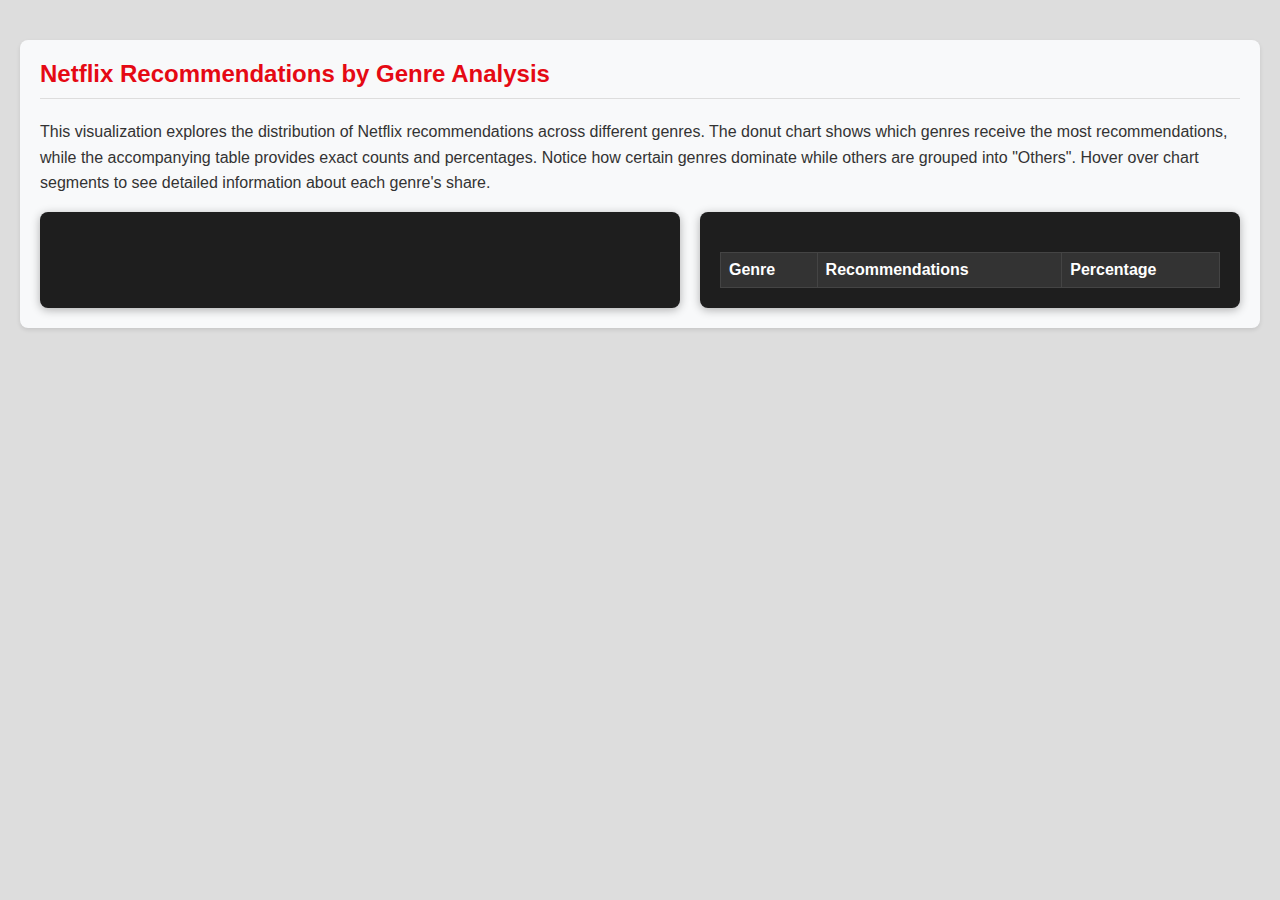
<file: sources/projects/Netflix_interactive/charts/Donut_Chart_Recommendations.html>
<!DOCTYPE html>
<html>
<head>
    <title>Netflix Recommendations by Genre</title>
    <script src="https://d3js.org/d3.v7.min.js"></script>
    <style>
        /* New analysis section styles */
        .analysis-section {
            max-width: 1364px;
            margin: 20px auto;
            padding: 20px;
            background: #f8f9fa;
            border-radius: 8px;
            box-shadow: 0 2px 4px rgba(0,0,0,0.1);
        }
        .analysis-section h2 {
            color: #e50914;
            margin-top: 0;
            border-bottom: 1px solid #ddd;
            padding-bottom: 10px;
        }
        .analysis-section p {
            line-height: 1.6;
            color: #333;
        }

        /* Original styles with color inversion */
        body {
            font-family: Arial, sans-serif;
            margin: 0;
            padding: 20px;
            background-color: #ddd;
            color: #f5f5f5;
        }
        h1 {
            text-align: center;
            margin-bottom: 30px;
            color: #f5f5f5;
        }
        #content-container {
            display: flex;
            flex-wrap: wrap;
            justify-content: center;
            gap: 20px;
            max-width: 1200px;
            margin: 0 auto;
        }
        #chart-container {
            flex: 1;
            min-width: 400px;
            max-width: 600px;
            background: #1e1e1e;
            padding: 20px;
            border-radius: 8px;
            box-shadow: 0 2px 10px rgba(0,0,0,0.3);
        }
        #table-container {
            flex: 1;
            min-width: 400px;
            max-width: 500px;
            overflow-x: auto;
            background: #1e1e1e;
            padding: 20px;
            border-radius: 8px;
            box-shadow: 0 2px 10px rgba(0,0,0,0.3);
        }
        .chart {
            margin: 0 auto;
        }
        #data-table {
            width: 100%;
            border-collapse: collapse;
            margin-top: 20px;
            color: #f5f5f5;
        }
        #data-table th, #data-table td {
            border: 1px solid #444;
            padding: 8px;
            text-align: left;
        }
        #data-table th {
            background-color: #333;
            position: sticky;
            top: 0;
            color: #fff;
        }
        #data-table tr:nth-child(even) {
            background-color: #2a2a2a;
        }
        #data-table tr:hover {
            background-color: #3a3a3a;
        }
        .tooltip {
            position: absolute;
            padding: 8px;
            background: rgba(30, 30, 30, 0.95);
            color: white;
            border-radius: 4px;
            pointer-events: none;
            font-size: 14px;
            border: 1px solid #444;
        }
        @media (max-width: 900px) {
            #content-container {
                flex-direction: column;
                align-items: center;
            }
            #chart-container, #table-container {
                min-width: 90%;
            }
        }
    </style>
</head>
<body>
    <div class="analysis-section">
        <h2>Netflix Recommendations by Genre Analysis</h2>
        <p>
            This visualization explores the distribution of Netflix recommendations across different genres. 
            The donut chart shows which genres receive the most recommendations, while the accompanying table 
            provides exact counts and percentages. Notice how certain genres dominate while others are grouped 
            into "Others". Hover over chart segments to see detailed information about each genre's share.
        </p>
    <div id="content-container">
        <div id="chart-container">
            <div id="chart" class="chart"></div>
        </div>
        <div id="table-container">
            <table id="data-table">
                <thead>
                    <tr>
                        <th>Genre</th>
                        <th>Recommendations</th>
                        <th>Percentage</th>
                    </tr>
                </thead>
                <tbody id="table-body"></tbody>
            </table>
        </div>
    </div>
    <div id="tooltip" class="tooltip" style="opacity: 0;"></div>

    <script>
        d3.csv("../datasets/Netflix_Data_new.csv").then(function(rawData) {
            const genreRecommendations = {};
            let totalRecommendations = 0;

            rawData.forEach(row => {
                const mainGenre = row['Main Genre'];
                
                if (row['Recommendations'] && row['Recommendations'].trim() !== '') {
                    const recommendations = row['Recommendations'].split(',');
                    const recommendationCount = recommendations.length;
                    
                    if (genreRecommendations[mainGenre]) {
                        genreRecommendations[mainGenre] += recommendationCount;
                    } else {
                        genreRecommendations[mainGenre] = recommendationCount;
                    }
                    
                    totalRecommendations += recommendationCount;
                }
            });

            let genreData = Object.keys(genreRecommendations).map(genre => {
                const count = genreRecommendations[genre];
                return {
                    name: genre,
                    value: count,
                    percentage: Math.round((count / totalRecommendations) * 100 * 10) / 10
                };
            });

            genreData.sort((a, b) => b.value - a.value);

            const threshold = 3.0;
            const highPercentData = genreData.filter(d => d.percentage >= threshold);
            const lowPercentData = genreData.filter(d => d.percentage < threshold);

            const othersCount = lowPercentData.reduce((sum, d) => sum + d.value, 0);
            const othersPercentage = Math.round((othersCount / totalRecommendations) * 100 * 10) / 10;

            if (othersCount > 0) {
                genreData = [
                    ...highPercentData,
                    { name: 'Others', value: othersCount, percentage: othersPercentage }
                ];
            } else {
                genreData = highPercentData;
            }

            const tableBody = d3.select("#table-body");
            
            const rows = tableBody.selectAll("tr")
                .data(genreData)
                .enter()
                .append("tr");
                
            rows.append("td").text(d => d.name);
            rows.append("td").text(d => d.value.toLocaleString());
            rows.append("td").text(d => d.percentage + "%");

            createChart(genreData);
        }).catch(function(error) {
            console.error("Error loading the CSV file:", error);
            alert("Error loading data. Please check console for details.");
        });

        function createChart(data) {
            const width = 500;
            const height = Math.min(width, 500);
            const radius = Math.min(width, height) / 2;
            const tooltip = d3.select("#tooltip");

            const arc = d3.arc()
                .innerRadius(radius * 0.67)
                .outerRadius(radius - 1);

            const pie = d3.pie()
                .padAngle(1 / radius)
                .sort(null)
                .value(d => d.value);

            const color = d3.scaleOrdinal()
                .domain(data.map(d => d.name))
                .range(d3.quantize(t => d3.interpolateSpectral(t * 0.8 + 0.1), data.length).reverse());

            const svg = d3.select("#chart")
                .append("svg")
                .attr("width", width)
                .attr("height", height)
                .attr("viewBox", [-width / 2, -height / 2, width, height])
                .attr("style", "max-width: 100%; height: auto;");

            const arcsGroup = svg.append("g");

            const labelsGroup = svg.append("g")
                .attr("font-family", "sans-serif")
                .attr("font-size", 12)
                .attr("text-anchor", "middle");

            const arcs = arcsGroup.selectAll("path")
                .data(pie(data))
                .join("path")
                .attr("fill", d => color(d.data.name))
                .attr("stroke", "#fff")
                .attr("stroke-width", 1)
                .attr("opacity", 0)
                .on("mouseover", function(event, d) {
                    tooltip.transition()
                        .duration(200)
                        .style("opacity", 1);
                    tooltip.html(`${d.data.name}<br>Count: ${d.data.value.toLocaleString()}<br>Percentage: ${d.data.percentage}%`)
                        .style("left", (event.pageX + 10) + "px")
                        .style("top", (event.pageY - 28) + "px");
                    
                    d3.select(this)
                        .transition()
                        .duration(200)
                        .attr("opacity", 0.8)
                        .attr("stroke", "#000")
                        .attr("stroke-width", 2);
                })
                .on("mouseout", function() {
                    tooltip.transition()
                        .duration(500)
                        .style("opacity", 0);
                    
                    d3.select(this)
                        .transition()
                        .duration(200)
                        .attr("opacity", 1)
                        .attr("stroke", "#fff")
                        .attr("stroke-width", 1);
                })
                .transition()
                .duration(1000)
                .delay((d, i) => i * 100)
                .attr("opacity", 1)
                .attrTween("d", function(d) {
                    const start = {startAngle: 0, endAngle: 0};
                    const interpolate = d3.interpolate(start, d);
                    return function(t) {
                        return arc(interpolate(t));
                    };
                });

            setTimeout(() => {
                labelsGroup.selectAll("text")
                    .data(pie(data))
                    .join("text")
                    .attr("transform", d => `translate(${arc.centroid(d)})`)
                    .call(text => text.append("tspan")
                        .attr("y", "-0.4em")
                        .attr("font-weight", "bold")
                        .text(d => d.data.name))
                    .call(text => text.filter(d => (d.endAngle - d.startAngle) > 0.25).append("tspan")
                        .attr("x", 0)
                        .attr("y", "0.7em")
                        .attr("fill-opacity", 0.7)
                        .text(d => `${d.data.percentage}%`));
            }, 1000 + (data.length * 100));
        }
    </script>
</body>
</html>
</file>
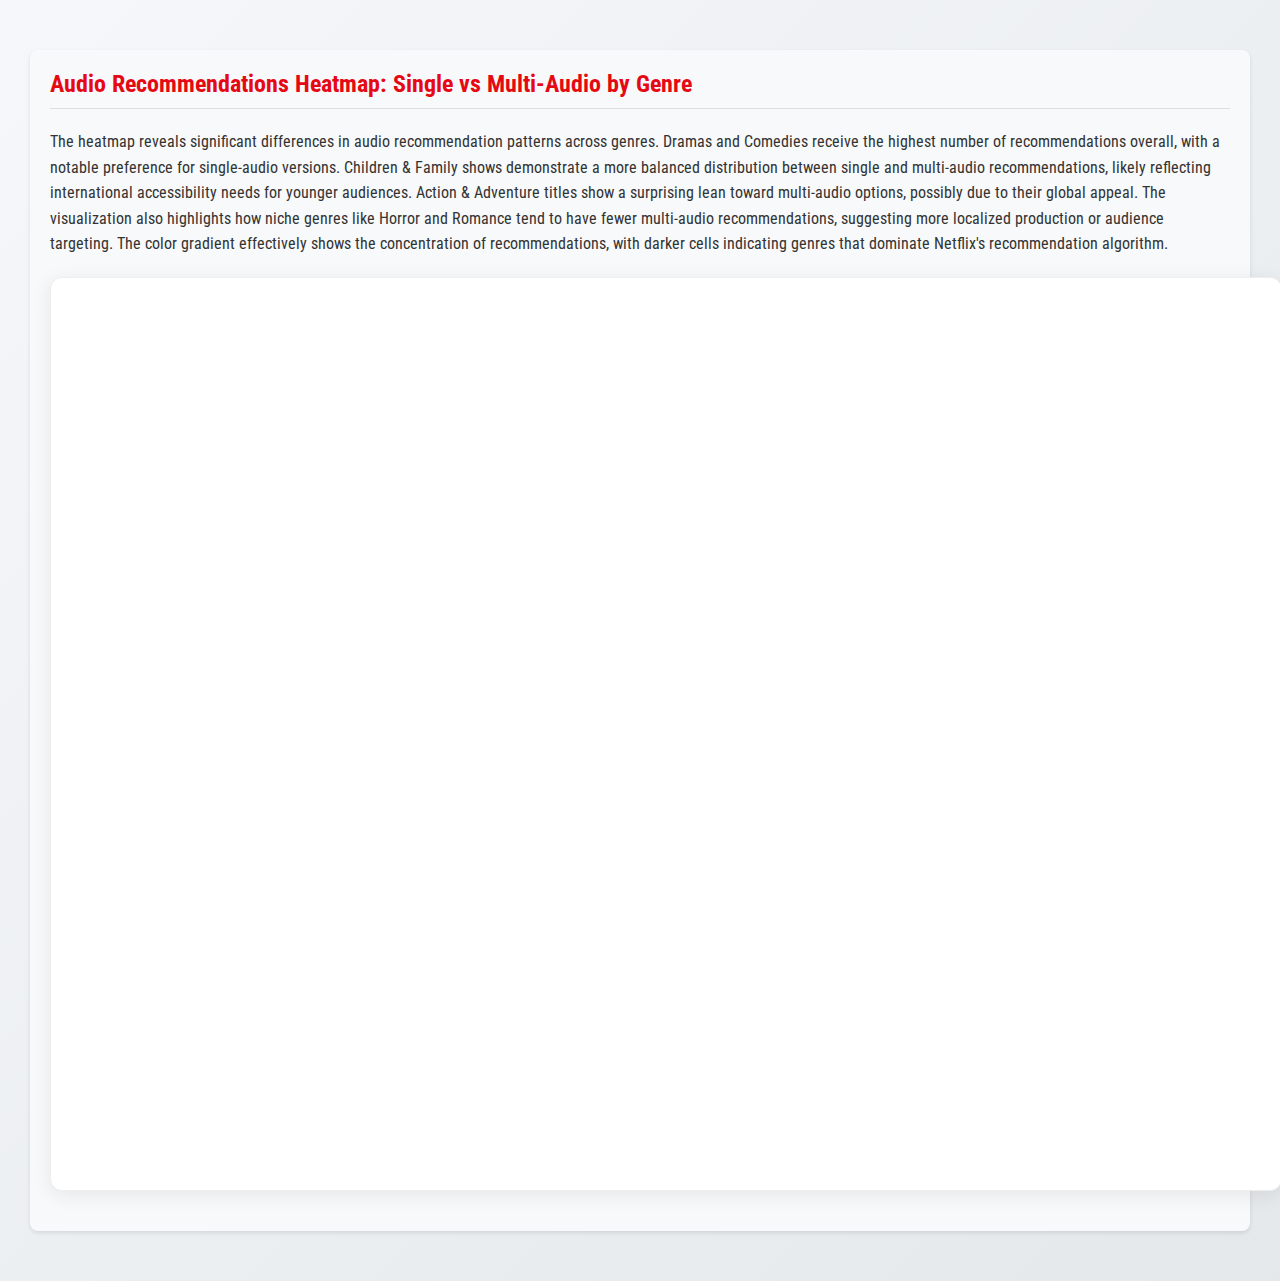
<file: sources/projects/Netflix_interactive/charts/Heatmap_Audio_Recommendations.html>
<!DOCTYPE html>
<html lang="en">
<head>
  <meta charset="UTF-8">
  <meta name="viewport" content="width=device-width, initial-scale=1.0">
  <title>Audio Recommendations Heatmap by Genre</title>
  <script src="https://d3js.org/d3.v7.min.js"></script>
  <link href="https://fonts.googleapis.com/css2?family=Roboto+Condensed:wght@400;700&family=Roboto:wght@300;400;500&display=swap" rel="stylesheet">
  <style>
    body {
      font-family: 'Roboto Condensed', sans-serif;
      background: linear-gradient(135deg, #f5f7fa 0%, #e4e8eb 100%);
      margin: 0;
      padding: 30px;
      display: flex;
      flex-direction: column;
      align-items: center;
      justify-content: center;
      min-height: 100vh;
      color: #2c3e50;
    }
    .chart-container {
      background: white;
      border-radius: 12px;
      padding: 25px;
      box-shadow: 0 4px 20px rgba(0,0,0,0.08);
      border: 1px solid #eee;
      max-width: 1200px;
      width: 100%;
      margin: 20px 0;
    }
    h3 {
      font-size: 26px;
      margin-bottom: 15px;
      text-align: center;
      font-weight: 600;
      color: #2c3e50;
    }
    .subtitle {
      font-size: 16px;
      text-align: center;
      margin-bottom: 30px;
      opacity: 0.8;
    }
    .axis text {
      font-family: 'Roboto Condensed', sans-serif;
      font-size: 14px;
      font-weight: 500;
    }
    .heatmap-label {
      font-size: 16px;
      text-anchor: middle;
      font-weight: 600;
    }
    .heat-cell rect {
      rx: 4px;
      ry: 4px;
      transition: all 0.2s ease;
      stroke: white;
      stroke-width: 1.5px;
    }
    .heat-cell rect:hover {
      stroke-width: 2.5px;
      stroke: #333;
      filter: brightness(1.05);
    }
    .tooltip {
      position: absolute;
      text-align: center;
      background: #2c3e50;
      color: white;
      border: none;
      padding: 12px;
      font-size: 14px;
      border-radius: 8px;
      pointer-events: none;
      box-shadow: 0 4px 12px rgba(0,0,0,0.15);
      opacity: 0;
      transition: opacity 0.2s;
    }
    .tooltip:after {
      content: "";
      position: absolute;
      top: 100%;
      left: 50%;
      margin-left: -8px;
      border-width: 8px;
      border-style: solid;
      border-color: #2c3e50 transparent transparent;
    }
    .footer {
      font-size: 12px;
      text-align: center;
      margin-top: 15px;
      opacity: 0.6;
    }
    .analysis-section {
            max-width: 1364px;
            margin: 20px auto;
            padding: 20px;
            background: #f8f9fa;
            border-radius: 8px;
            box-shadow: 0 2px 4px rgba(0,0,0,0.1);
        }
        .analysis-section h2 {
            color: #e50914;
            margin-top: 0;
            border-bottom: 1px solid #ddd;
            padding-bottom: 10px;
        }
        .analysis-section p {
            line-height: 1.6;
            color: #333;
        }
  </style>
</head>
<body>
  
  <div class="analysis-section">
    <h2> Audio Recommendations Heatmap: Single vs Multi-Audio by Genre</h2>
    <p>
      The heatmap reveals significant differences in audio recommendation patterns across genres. Dramas and Comedies 
      receive the highest number of recommendations overall, with a notable preference for single-audio versions. 
      Children & Family shows demonstrate a more balanced distribution between single and multi-audio recommendations, 
      likely reflecting international accessibility needs for younger audiences. Action & Adventure titles show a 
      surprising lean toward multi-audio options, possibly due to their global appeal. The visualization also highlights 
      how niche genres like Horror and Romance tend to have fewer multi-audio recommendations, suggesting more 
      localized production or audience targeting. The color gradient effectively shows the concentration of 
      recommendations, with darker cells indicating genres that dominate Netflix's recommendation algorithm.
    </p>


<div class="chart-container">
  <svg width="100%" height="100%" viewBox="0 0 1100 800" preserveAspectRatio="xMidYMid meet"></svg>
</div>

<script>
  // Set up dimensions with responsive margins
  const margin = {top: 80, right: 150, bottom: 80, left: 180},
        width = 1100 - margin.left - margin.right,
        height = 800 - margin.top - margin.bottom;

  const svg = d3.select("svg")
      .append("g")
      .attr("transform", `translate(${margin.left},${margin.top})`);

  // Create tooltip
  const tooltip = d3.select("body")
      .append("div")
      .attr("class", "tooltip")
      .style("opacity", 0);

  // Load your actual dataset
  d3.csv("../datasets/genre_audio_recommendations.csv").then(data => {
    // Process data as you specified
    data.forEach(d => {
      d["Single Audio Recs"] = +d["Single Audio Recs"];
      d["Multi Audio Recs"] = +d["Multi Audio Recs"];
    });

    // Sort by total recommendations for better organization
    data.sort((a, b) => 
      (b["Single Audio Recs"] + b["Multi Audio Recs"]) - 
      (a["Single Audio Recs"] + a["Multi Audio Recs"])
    );

    // Create scales with adjusted padding for more space
    const y = d3.scaleBand()
      .domain(data.map(d => d["Main Genre"]))
      .range([0, height])
      .padding(0.2);

    const x = d3.scaleBand()
      .domain(["Single Audio", "Multi Audio"])
      .range([0, width])
      .padding(0.15);

    // Original blue color scheme
    const maxValue = d3.max(data, d => Math.max(d["Single Audio Recs"], d["Multi Audio Recs"]));
    const colorScale = d3.scaleSequential(d3.interpolateBlues)
      .domain([0, maxValue]);

    // Create heatmap cells with animations
    const cells = svg.selectAll(".heat-cell")
      .data(data)
      .enter()
      .append("g")
      .attr("class", "heat-cell");

    // Single Audio cells
    cells.append("rect")
      .attr("x", x("Single Audio"))
      .attr("y", d => y(d["Main Genre"]))
      .attr("width", x.bandwidth())
      .attr("height", 0)
      .attr("fill", d => colorScale(d["Single Audio Recs"]))
      .on("mouseover", function(event, d) {
        tooltip.style("opacity", 1)
          .html(`<strong>${d["Main Genre"]}</strong><br>Single Audio: ${d["Single Audio Recs"]}`)
          .style("left", (event.pageX + 15) + "px")
          .style("top", (event.pageY - 30) + "px");
        d3.select(this).attr("stroke-width", 2.5);
      })
      .on("mouseout", function() {
        tooltip.style("opacity", 0);
        d3.select(this).attr("stroke-width", 1.5);
      })
      .transition()
      .duration(800)
      .attr("height", y.bandwidth());

    // Multi Audio cells
    cells.append("rect")
      .attr("x", x("Multi Audio"))
      .attr("y", d => y(d["Main Genre"]))
      .attr("width", x.bandwidth())
      .attr("height", 0)
      .attr("fill", d => colorScale(d["Multi Audio Recs"]))
      .on("mouseover", function(event, d) {
        tooltip.style("opacity", 1)
          .html(`<strong>${d["Main Genre"]}</strong><br>Multi Audio: ${d["Multi Audio Recs"]}`)
          .style("left", (event.pageX + 15) + "px")
          .style("top", (event.pageY - 30) + "px");
        d3.select(this).attr("stroke-width", 2.5);
      })
      .on("mouseout", function() {
        tooltip.style("opacity", 0);
        d3.select(this).attr("stroke-width", 1.5);
      })
      .transition()
      .duration(800)
      .delay(200)
      .attr("height", y.bandwidth());

    // Add value labels
    cells.append("text")
      .attr("x", d => x("Single Audio") + x.bandwidth()/2)
      .attr("y", d => y(d["Main Genre"]) + y.bandwidth()/2)
      .attr("dy", "0.35em")
      .attr("text-anchor", "middle")
      .style("fill", d => d["Single Audio Recs"] > maxValue/2 ? "white" : "#2c3e50")
      .style("font-size", "12px")
      .style("pointer-events", "none")
      .text(d => d["Single Audio Recs"]);

    cells.append("text")
      .attr("x", d => x("Multi Audio") + x.bandwidth()/2)
      .attr("y", d => y(d["Main Genre"]) + y.bandwidth()/2)
      .attr("dy", "0.35em")
      .attr("text-anchor", "middle")
      .style("fill", d => d["Multi Audio Recs"] > maxValue/2 ? "white" : "#2c3e50")
      .style("font-size", "12px")
      .style("pointer-events", "none")
      .text(d => d["Multi Audio Recs"]);

    // Add axes with adjusted font size
    svg.append("g")
      .attr("class", "y axis")
      .call(d3.axisLeft(y))
      .selectAll("text")
      .style("font-size", "13px")
      .style("font-weight", "500");

    svg.append("g")
      .attr("class", "x axis")
      .attr("transform", `translate(0, ${height})`)
      .call(d3.axisBottom(x))
      .selectAll("text")
      .style("font-size", "14px")
      .style("font-weight", "500");

    // Add column labels
    svg.append("text")
      .attr("class", "heatmap-label")
      .attr("x", x("Single Audio") + x.bandwidth()/2)
      .attr("y", -25)
      .text("Single Audio");

    svg.append("text")
      .attr("class", "heatmap-label")
      .attr("x", x("Multi Audio") + x.bandwidth()/2)
      .attr("y", -25)
      .text("Multi Audio");

    // Create legend
    const legendWidth = 120, legendHeight = 25;
    const legend = svg.append("g")
      .attr("transform", `translate(${width + 25}, 20)`);

    const legendScale = d3.scaleLinear()
      .domain([0, maxValue])
      .range([0, legendWidth]);

    const legendAxis = d3.axisBottom(legendScale)
      .ticks(5)
      .tickSize(6);

    legend.append("g")
      .selectAll("rect")
      .data(d3.range(legendWidth))
      .enter()
      .append("rect")
      .attr("x", d => d)
      .attr("y", 0)
      .attr("width", 1)
      .attr("height", legendHeight)
      .attr("fill", d => colorScale(legendScale.invert(d)));

    legend.append("g")
      .attr("transform", `translate(0, ${legendHeight})`)
      .call(legendAxis)
      .selectAll("text")
      .style("font-size", "12px");

    legend.append("text")
      .attr("x", legendWidth/2)
      .attr("y", -10)
      .attr("text-anchor", "middle")
      .style("font-size", "13px")
      .style("font-weight", "600")
      .text("Recommendations");

    // Add chart title
    svg.append("text")
      .attr("x", width/2)
      .attr("y", -60)
      .attr("text-anchor", "middle")
      .style("font-size", "24px")
      .style("font-weight", "500")
      .style("opacity", 0.8)
      
  }).catch(error => {
    console.error("Error loading the CSV file:", error);
    // You might want to add some error handling UI here
  });
</script>

</body>
</html>
</file>
